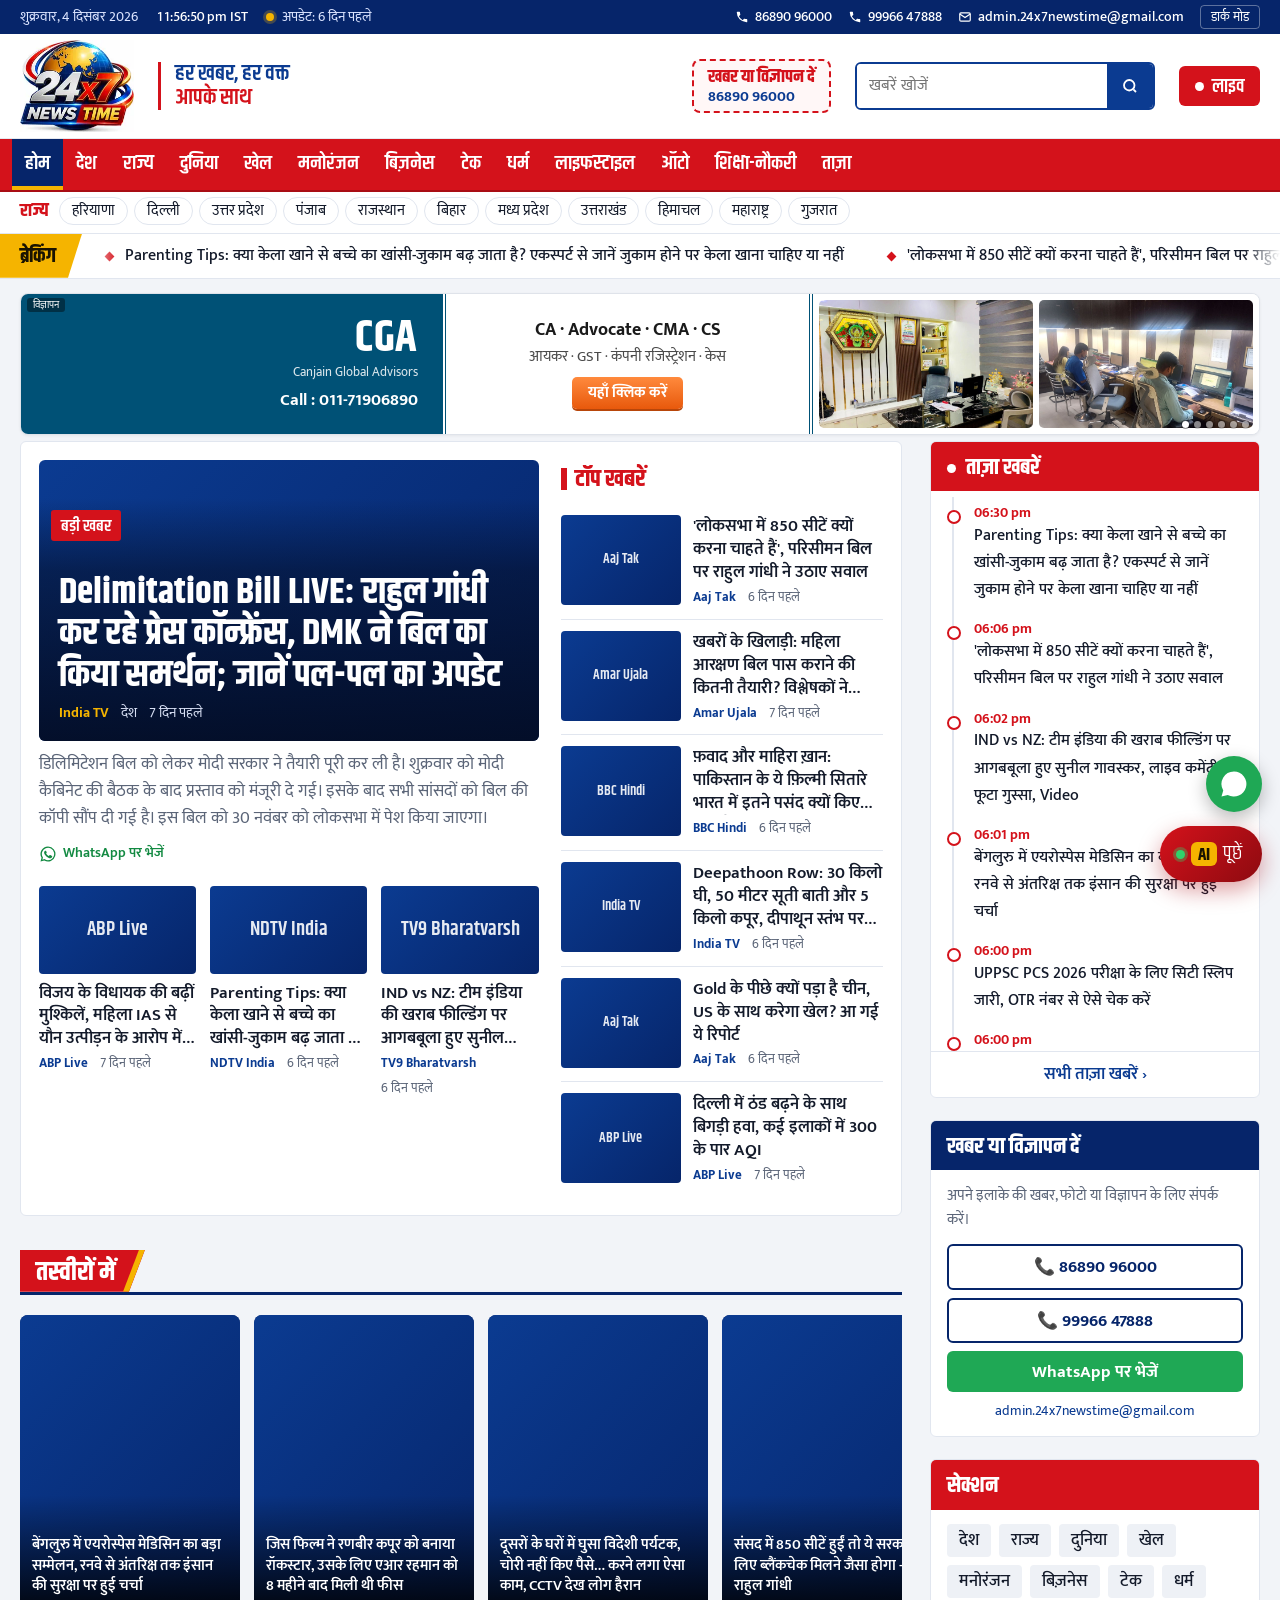
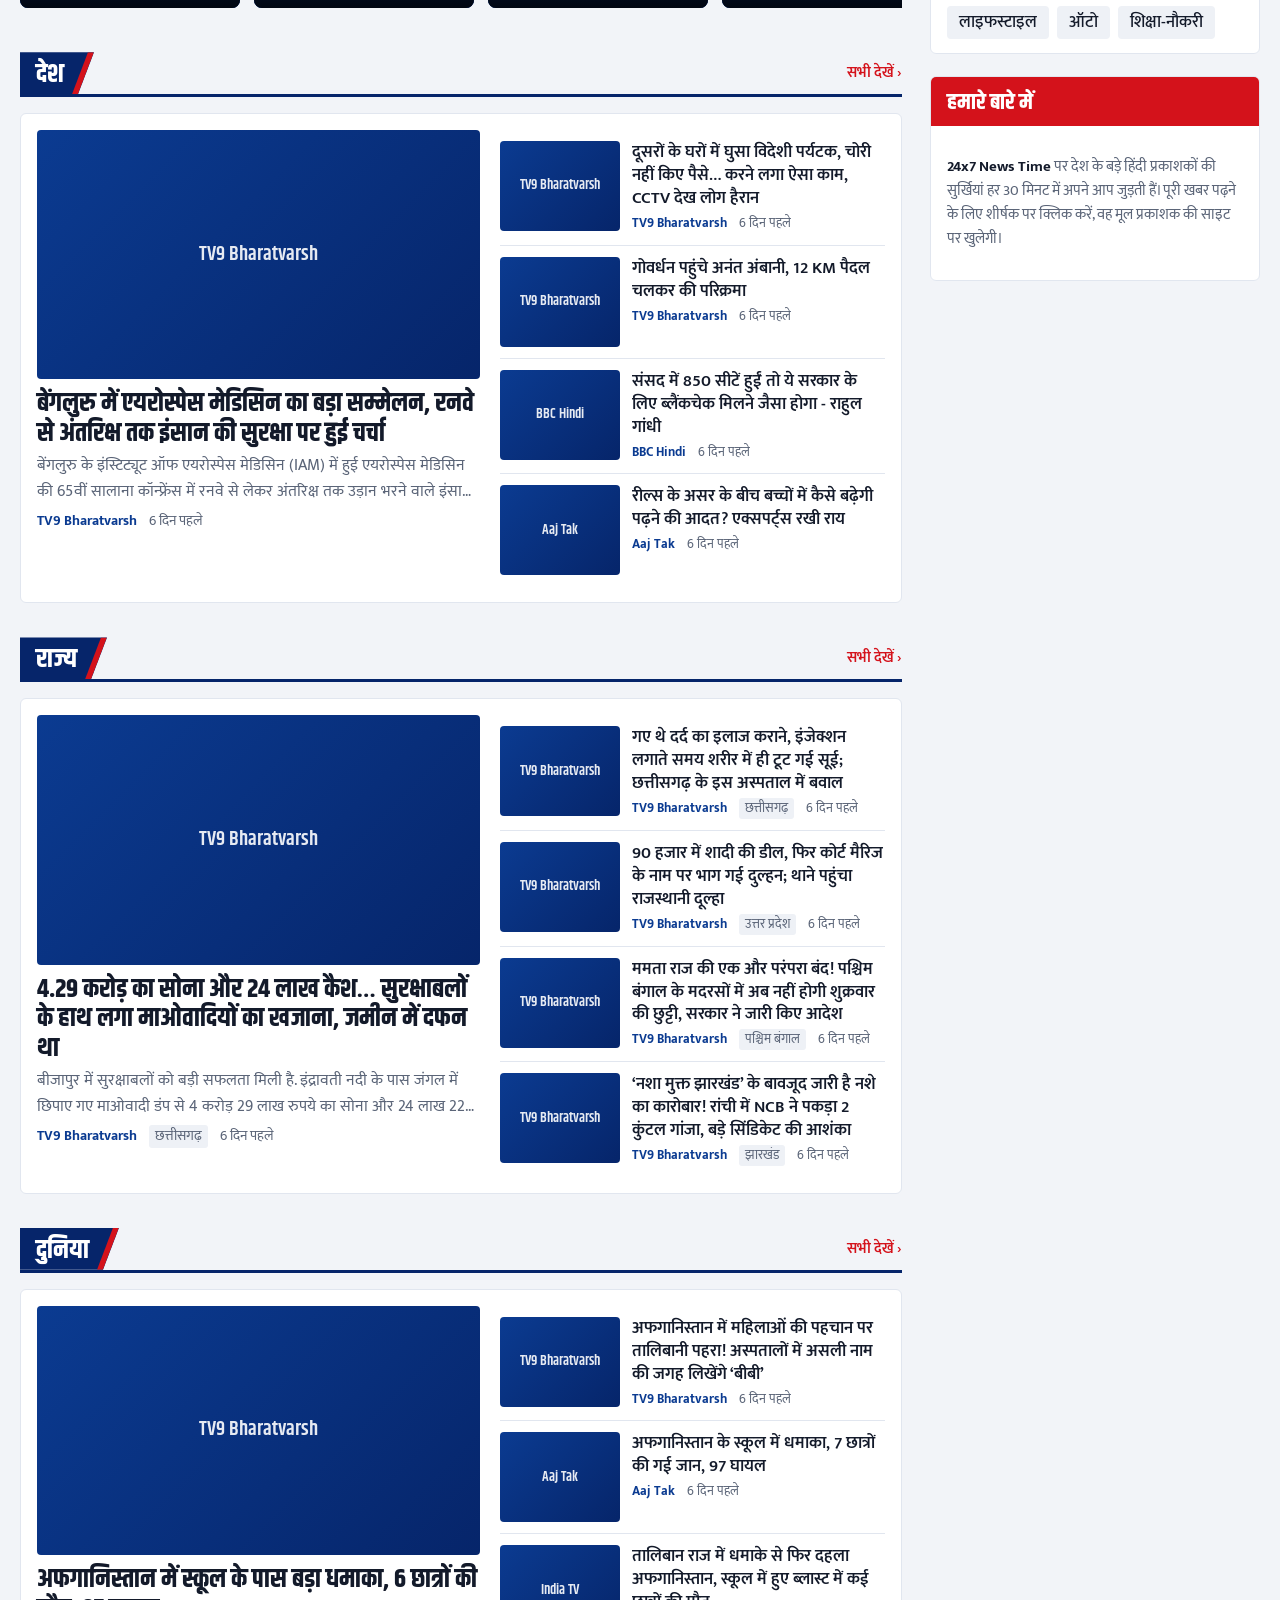
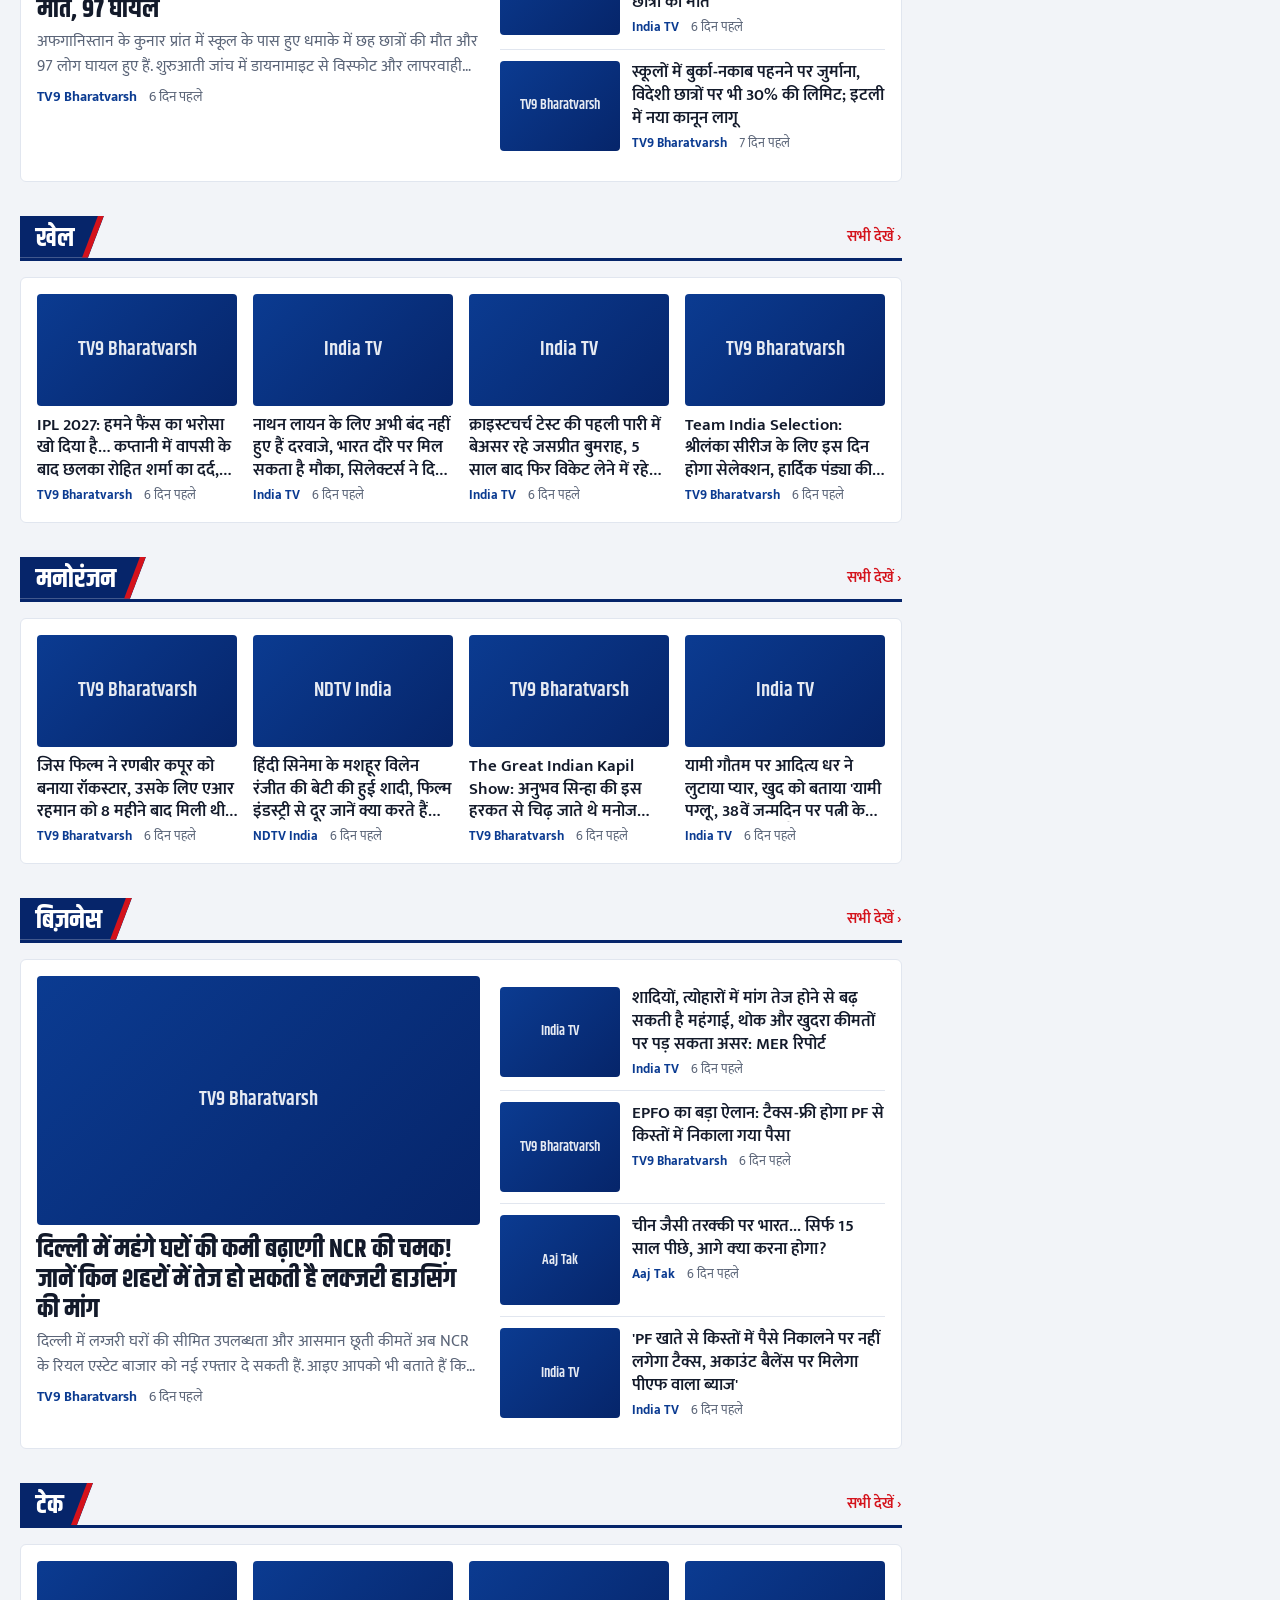
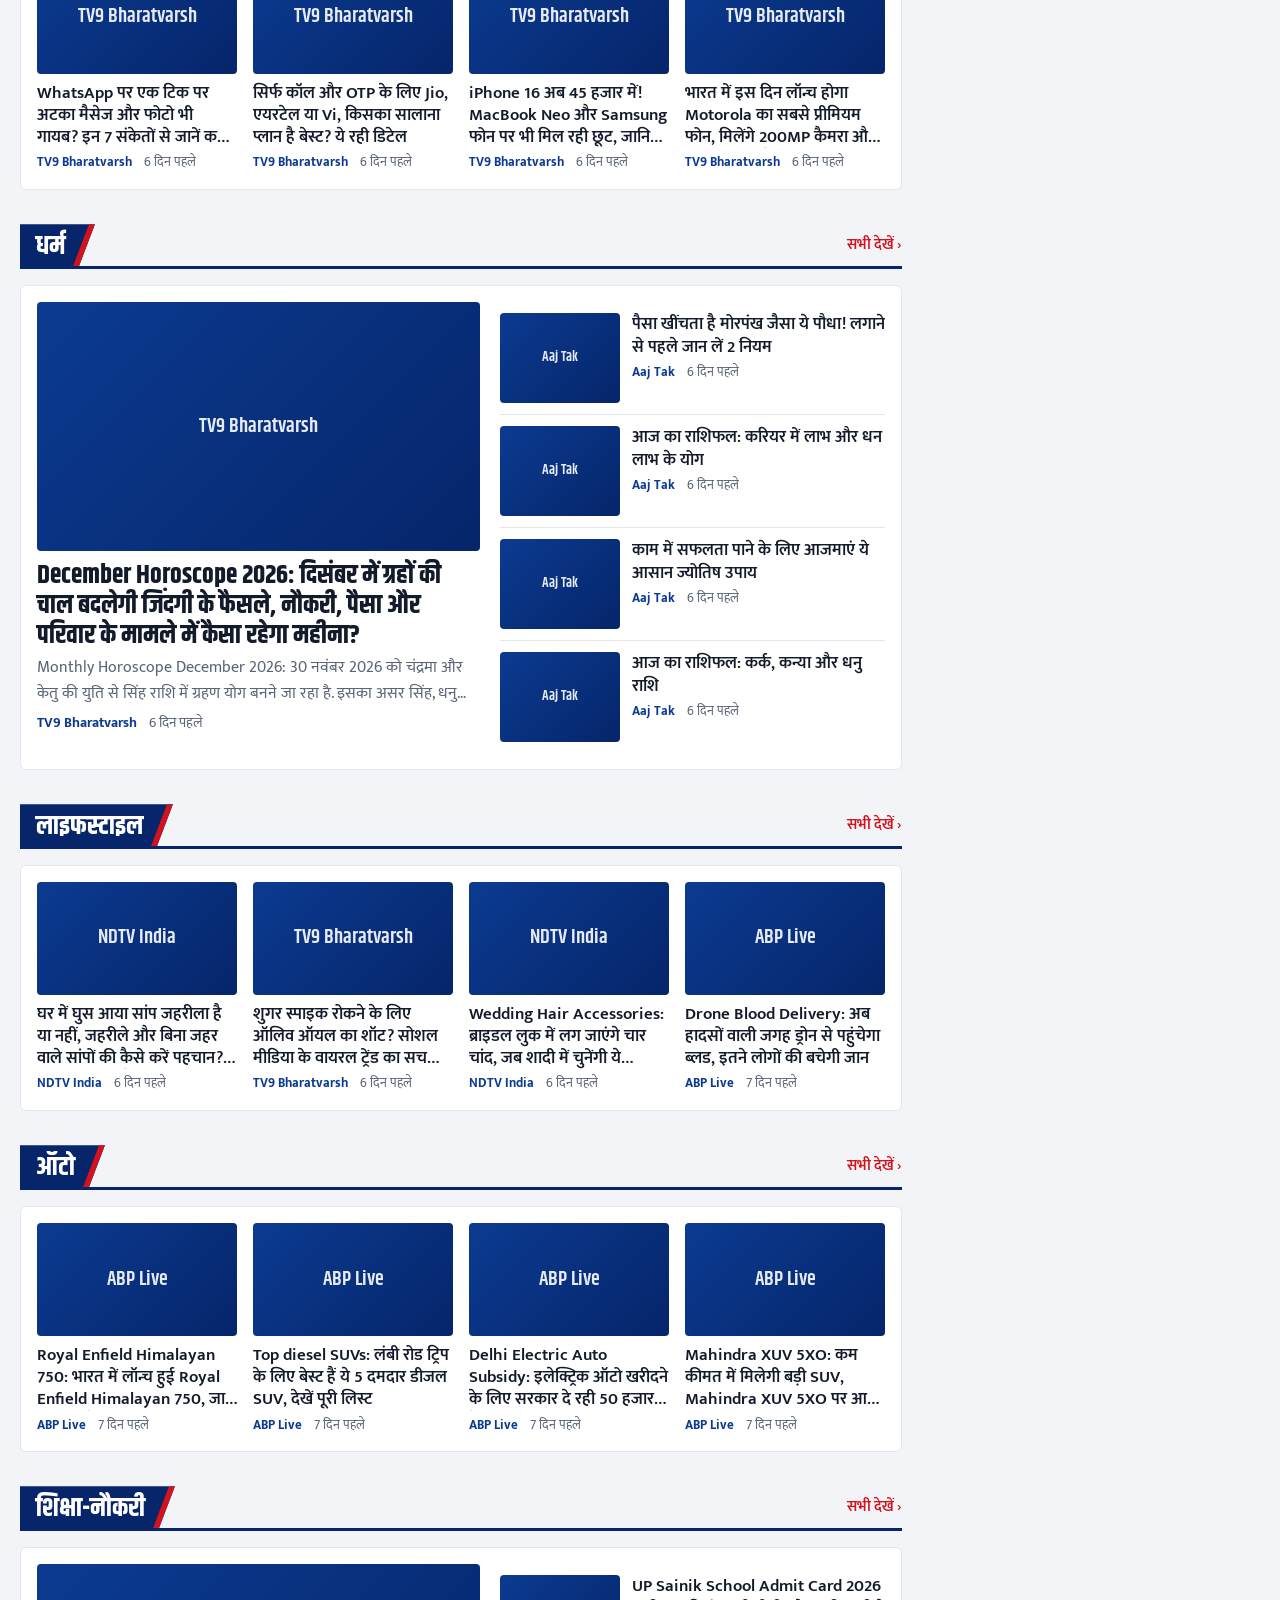
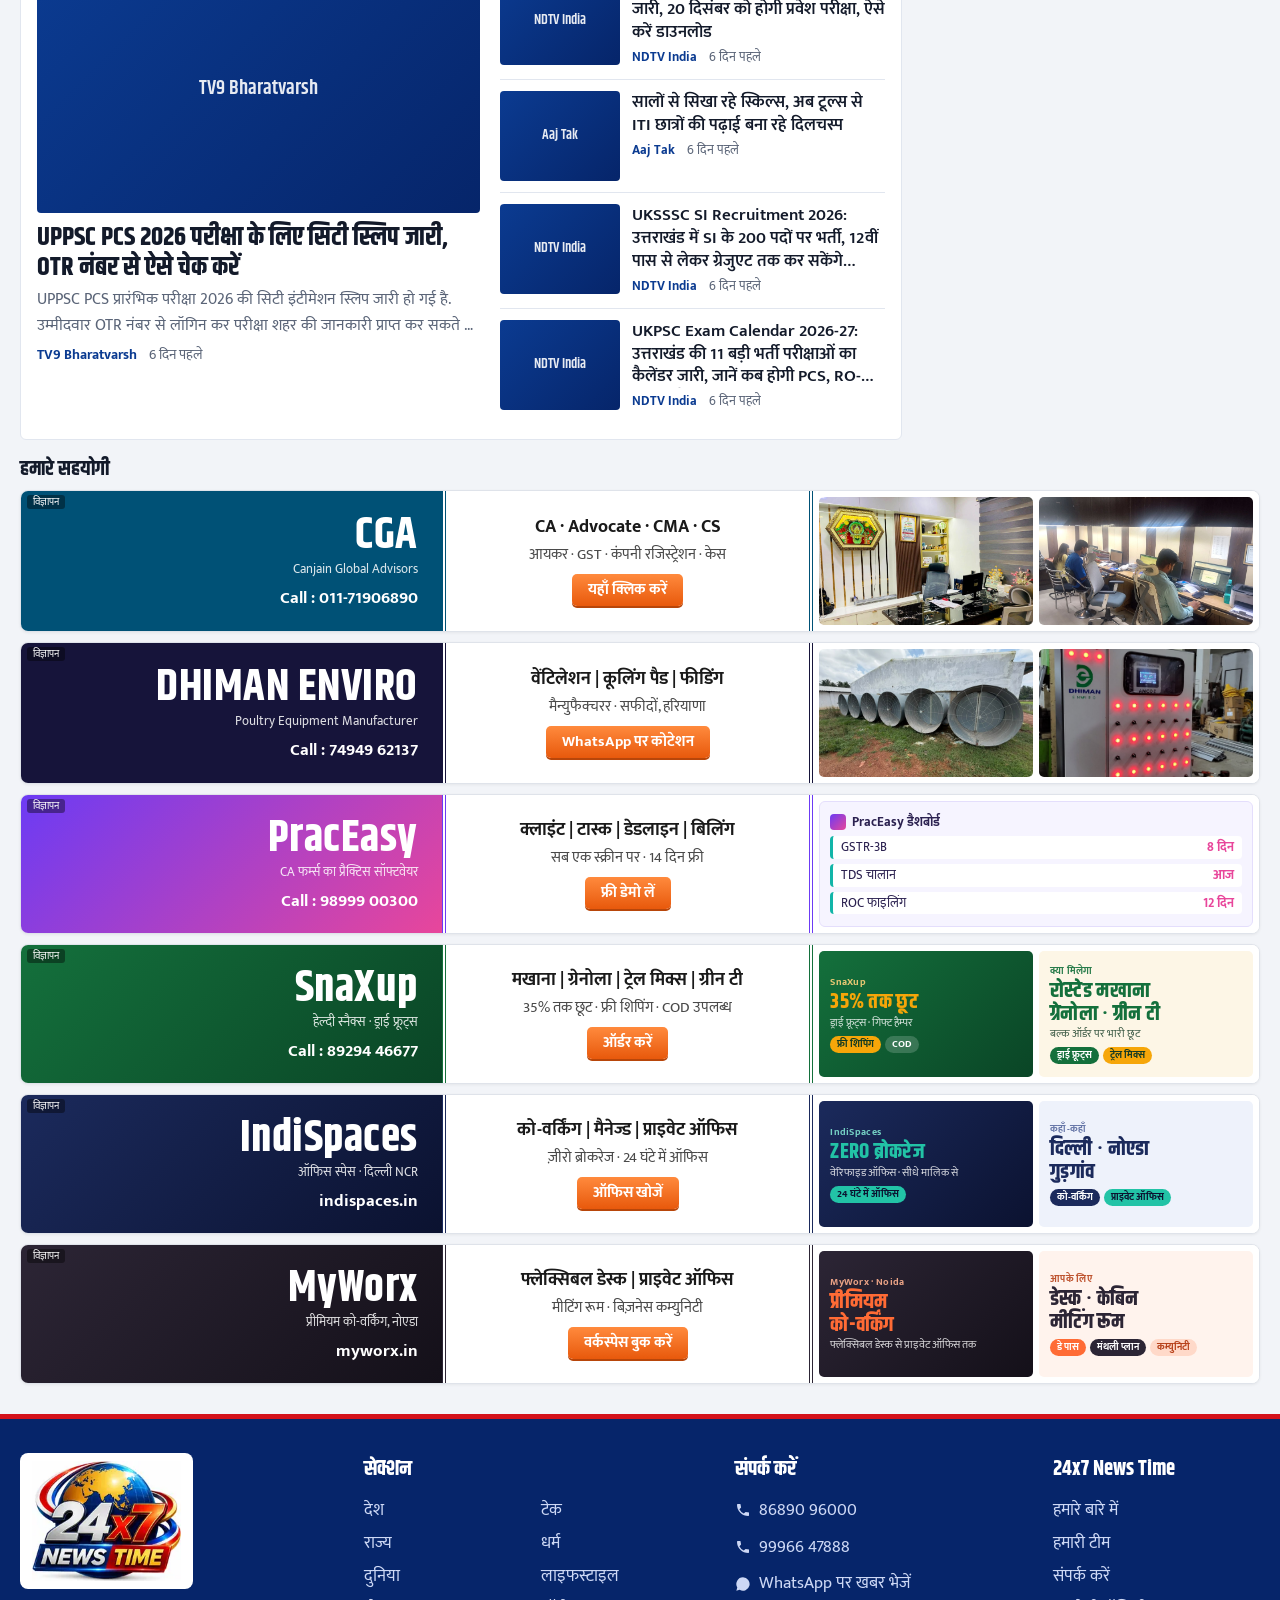
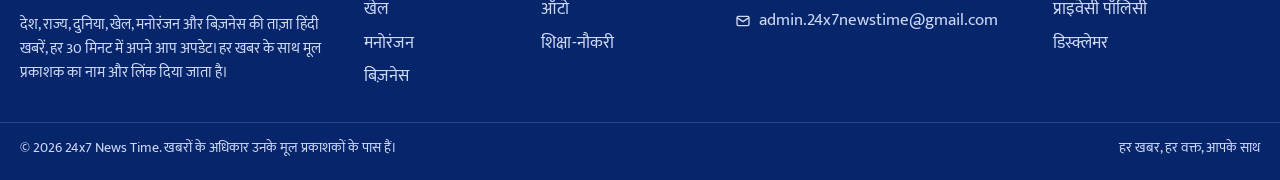
<file: index.html>
<!doctype html>
<html lang="hi">
<head>
<meta charset="utf-8">
<meta name="viewport" content="width=device-width, initial-scale=1">
<title>24x7 News Time — हर खबर, हर वक्त, आपके साथ | ताज़ा हिंदी खबरें</title>
<meta name="description" content="देश, राज्य, दुनिया, खेल, मनोरंजन, बिज़नेस और टेक की ताज़ा हिंदी खबरें और ब्रेकिंग न्यूज़, हर 30 मिनट में अपडेट।">
<link rel="canonical" href="https://24x7newstime.in/">
<meta name="theme-color" content="#06256a">
<meta name="robots" content="max-image-preview:large">
<meta property="og:type" content="website">
<meta property="og:site_name" content="24x7 News Time">
<meta property="og:locale" content="hi_IN">
<meta property="og:title" content="24x7 News Time — हर खबर, हर वक्त, आपके साथ | ताज़ा हिंदी खबरें">
<meta property="og:description" content="देश, राज्य, दुनिया, खेल, मनोरंजन, बिज़नेस और टेक की ताज़ा हिंदी खबरें और ब्रेकिंग न्यूज़, हर 30 मिनट में अपडेट।">
<meta property="og:url" content="https://24x7newstime.in/">
<meta property="og:image" content="https://24x7newstime.in/assets/icon.png">
<meta name="twitter:card" content="summary">
<link rel="icon" type="image/png" sizes="160x160" href="assets/icon.png">
<link rel="apple-touch-icon" href="assets/icon.png">
<link rel="manifest" href="manifest.webmanifest">
<link rel="preconnect" href="https://fonts.googleapis.com"><link rel="preconnect" href="https://fonts.gstatic.com" crossorigin>
<link href="https://fonts.googleapis.com/css2?family=Khand:wght@500;600;700&family=Mukta:wght@400;500;600;700&display=swap" rel="stylesheet">
<link rel="stylesheet" href="assets/site.css?v=5">
<script>try{var t=localStorage.getItem("theme");if(t)document.documentElement.dataset.theme=t}catch(e){}</script>
<script type="application/ld+json">{"@context": "https://schema.org", "@graph": [{"@type": "NewsMediaOrganization", "name": "24x7 News Time", "url": "https://24x7newstime.in/", "logo": {"@type": "ImageObject", "url": "https://24x7newstime.in/assets/icon.png"}, "email": "admin.24x7newstime@gmail.com", "telephone": ["+91-8689096000", "+91-9996647888"], "slogan": "हर खबर, हर वक्त, आपके साथ"}, {"@type": "WebSite", "name": "24x7 News Time", "url": "https://24x7newstime.in/", "inLanguage": "hi-IN"}]}</script>
</head>
<body>
<a class="skip" href="#app">खबरों पर जाएं</a>
<div class="util"><div class="wrap"><span id="today"></span><span class="clock" id="clock"></span><span class="upd" id="upd"></span><span class="util-r"><a class="uc" href="tel:+918689096000"><svg viewBox="0 0 24 24" width="14" height="14" fill="currentColor" aria-hidden="true"><path d="M6.6 10.8a15.1 15.1 0 0 0 6.6 6.6l2.2-2.2a1 1 0 0 1 1-.25 11.4 11.4 0 0 0 3.6.6 1 1 0 0 1 1 1V20a1 1 0 0 1-1 1A17 17 0 0 1 3 4a1 1 0 0 1 1-1h3.5a1 1 0 0 1 1 1c0 1.25.2 2.45.6 3.6a1 1 0 0 1-.25 1z"/></svg>86890 96000</a><a class="uc hide-sm" href="tel:+919996647888"><svg viewBox="0 0 24 24" width="14" height="14" fill="currentColor" aria-hidden="true"><path d="M6.6 10.8a15.1 15.1 0 0 0 6.6 6.6l2.2-2.2a1 1 0 0 1 1-.25 11.4 11.4 0 0 0 3.6.6 1 1 0 0 1 1 1V20a1 1 0 0 1-1 1A17 17 0 0 1 3 4a1 1 0 0 1 1-1h3.5a1 1 0 0 1 1 1c0 1.25.2 2.45.6 3.6a1 1 0 0 1-.25 1z"/></svg>99966 47888</a><a class="uc hide-md" href="mailto:admin.24x7newstime@gmail.com"><svg viewBox="0 0 24 24" width="14" height="14" fill="none" stroke="currentColor" stroke-width="2" aria-hidden="true"><rect x="3" y="5" width="18" height="14" rx="2"/><path d="m3 7 9 6 9-6"/></svg>admin.24x7newstime@gmail.com</a><button class="theme-btn" id="themeBtn" type="button">डार्क मोड</button></span></div></div>
<header class="mast"><div class="wrap">
<a class="brand" href="./#/" aria-label="24x7 News Time होम"><img src="assets/logo-mark.webp" alt="24x7 News Time" width="224" height="180"></a>
<p class="mast-tag">हर खबर, हर वक्त<span>आपके साथ</span></p>
<a class="adcta" href="contact.html"><strong>खबर या विज्ञापन दें</strong><span>86890 96000</span></a>
<form class="search" role="search"><label class="vh" for="q">खबरें खोजें</label><input id="q" name="q" type="search" placeholder="खबरें खोजें" autocomplete="off"><button type="submit" aria-label="खोजें"><svg width="18" height="18" viewBox="0 0 24 24" fill="none" stroke="currentColor" stroke-width="2.4" aria-hidden="true"><circle cx="11" cy="11" r="7"/><path d="m20 20-3.5-3.5"/></svg></button></form>
<button class="srch-toggle" type="button" aria-label="खोज खोलें"><svg width="18" height="18" viewBox="0 0 24 24" fill="none" stroke="currentColor" stroke-width="2.4" aria-hidden="true"><circle cx="11" cy="11" r="7"/><path d="m20 20-3.5-3.5"/></svg></button>
<a class="livebtn" href="./#/taza"><span class="dot" aria-hidden="true"></span>लाइव</a>
</div></header>
<nav class="nav" aria-label="सेक्शन"><ul><li><a data-k="home" href="./#/">होम</a></li><li><a data-k="desh" href="./#/c/desh">देश</a></li><li><a data-k="rajya" href="./#/c/rajya">राज्य</a></li><li><a data-k="videsh" href="./#/c/videsh">दुनिया</a></li><li><a data-k="khel" href="./#/c/khel">खेल</a></li><li><a data-k="manoranjan" href="./#/c/manoranjan">मनोरंजन</a></li><li><a data-k="business" href="./#/c/business">बिज़नेस</a></li><li><a data-k="tech" href="./#/c/tech">टेक</a></li><li><a data-k="dharm" href="./#/c/dharm">धर्म</a></li><li><a data-k="lifestyle" href="./#/c/lifestyle">लाइफस्टाइल</a></li><li><a data-k="auto" href="./#/c/auto">ऑटो</a></li><li><a data-k="naukri" href="./#/c/naukri">शिक्षा-नौकरी</a></li><li><a data-k="taza" href="./#/taza">ताज़ा</a></li></ul></nav>
<div class="states"><div class="wrap"><span class="st-l">राज्य</span><a href="./#/c/rajya/हरियाणा">हरियाणा</a><a href="./#/c/rajya/दिल्ली">दिल्ली</a><a href="./#/c/rajya/उत्तर प्रदेश">उत्तर प्रदेश</a><a href="./#/c/rajya/पंजाब">पंजाब</a><a href="./#/c/rajya/राजस्थान">राजस्थान</a><a href="./#/c/rajya/बिहार">बिहार</a><a href="./#/c/rajya/मध्य प्रदेश">मध्य प्रदेश</a><a href="./#/c/rajya/उत्तराखंड">उत्तराखंड</a><a href="./#/c/rajya/हिमाचल">हिमाचल</a><a href="./#/c/rajya/महाराष्ट्र">महाराष्ट्र</a><a href="./#/c/rajya/गुजरात">गुजरात</a></div></div>
<div class="ticker" aria-label="ब्रेकिंग न्यूज़"><div class="wrap"><span class="tk-label">ब्रेकिंग</span><div class="tk-view"><div class="tk-track" id="ticker"></div></div></div></div>
<main id="app" class="wrap" tabindex="-1"><div class="page"><div><div class="hero"><div class="skel" style="aspect-ratio:16/9"></div><div class="skel" style="min-height:320px"></div></div></div><div class="skel" style="height:560px"></div></div>
<noscript><section class="doc"><h1>ताज़ा हिंदी खबरें</h1><p>खबरें देखने के लिए ब्राउज़र में JavaScript चालू करें।</p></section></noscript></main>
<button class="fresh" id="fresh" type="button" hidden>नई खबरें आई हैं, देखें</button>
<footer class="foot"><div class="wrap cols">
<div><a class="flogo" href="./#/"><img src="assets/logo-mark.webp" alt="24x7 News Time — हर खबर, हर वक्त, आपके साथ" width="224" height="180" loading="lazy"></a>
<p>देश, राज्य, दुनिया, खेल, मनोरंजन और बिज़नेस की ताज़ा हिंदी खबरें, हर 30 मिनट में अपने आप अपडेट। हर खबर के साथ मूल प्रकाशक का नाम और लिंक दिया जाता है।</p></div>
<div><h4>सेक्शन</h4><ul><li><a href="./#/c/desh">देश</a></li><li><a href="./#/c/rajya">राज्य</a></li><li><a href="./#/c/videsh">दुनिया</a></li><li><a href="./#/c/khel">खेल</a></li><li><a href="./#/c/manoranjan">मनोरंजन</a></li><li><a href="./#/c/business">बिज़नेस</a></li><li><a href="./#/c/tech">टेक</a></li><li><a href="./#/c/dharm">धर्म</a></li><li><a href="./#/c/lifestyle">लाइफस्टाइल</a></li><li><a href="./#/c/auto">ऑटो</a></li><li><a href="./#/c/naukri">शिक्षा-नौकरी</a></li></ul></div>
<div><h4>संपर्क करें</h4><ul class="fcontact"><li><a href="tel:+918689096000"><svg viewBox="0 0 24 24" width="14" height="14" fill="currentColor" aria-hidden="true"><path d="M6.6 10.8a15.1 15.1 0 0 0 6.6 6.6l2.2-2.2a1 1 0 0 1 1-.25 11.4 11.4 0 0 0 3.6.6 1 1 0 0 1 1 1V20a1 1 0 0 1-1 1A17 17 0 0 1 3 4a1 1 0 0 1 1-1h3.5a1 1 0 0 1 1 1c0 1.25.2 2.45.6 3.6a1 1 0 0 1-.25 1z"/></svg>86890 96000</a></li><li><a href="tel:+919996647888"><svg viewBox="0 0 24 24" width="14" height="14" fill="currentColor" aria-hidden="true"><path d="M6.6 10.8a15.1 15.1 0 0 0 6.6 6.6l2.2-2.2a1 1 0 0 1 1-.25 11.4 11.4 0 0 0 3.6.6 1 1 0 0 1 1 1V20a1 1 0 0 1-1 1A17 17 0 0 1 3 4a1 1 0 0 1 1-1h3.5a1 1 0 0 1 1 1c0 1.25.2 2.45.6 3.6a1 1 0 0 1-.25 1z"/></svg>99966 47888</a></li><li><a href="https://wa.me/918689096000" target="_blank" rel="noopener"><svg viewBox="0 0 24 24" fill="currentColor" aria-hidden="true"><path d="M12 2a10 10 0 0 0-8.6 15.1L2 22l5-1.3A10 10 0 1 0 12 2zm4.5 12.1c-.2-.1-1.5-.7-1.7-.8s-.4-.1-.6.1-.7.8-.8 1-.3.2-.5.1a6.7 6.7 0 0 1-3.3-2.9c-.3-.4.3-.4.7-1.3.1-.2 0-.3 0-.4l-.8-1.8c-.2-.5-.4-.4-.6-.4h-.5a1 1 0 0 0-.7.3 3 3 0 0 0-.9 2.2 5.2 5.2 0 0 0 1.1 2.7 11.8 11.8 0 0 0 4.5 4c1.7.7 2.3.8 3.2.6a2.7 2.7 0 0 0 1.8-1.2 2.2 2.2 0 0 0 .2-1.2c-.1-.1-.3-.2-.5-.3z"/></svg>WhatsApp पर खबर भेजें</a></li><li><a href="mailto:admin.24x7newstime@gmail.com"><svg viewBox="0 0 24 24" width="14" height="14" fill="none" stroke="currentColor" stroke-width="2" aria-hidden="true"><rect x="3" y="5" width="18" height="14" rx="2"/><path d="m3 7 9 6 9-6"/></svg>admin.24x7newstime@gmail.com</a></li></ul></div>
<div><h4>24x7 News Time</h4><ul style="columns:1"><li><a href="about.html">हमारे बारे में</a></li><li><a href="team.html">हमारी टीम</a></li><li><a href="contact.html">संपर्क करें</a></li><li><a href="privacy.html">प्राइवेसी पॉलिसी</a></li><li><a href="disclaimer.html">डिस्क्लेमर</a></li></ul></div>
</div><div class="wrap legal"><span>© 2026 24x7 News Time. खबरों के अधिकार उनके मूल प्रकाशकों के पास हैं।</span><span>हर खबर, हर वक्त, आपके साथ</span></div></footer>
<a class="wa-fab" href="https://wa.me/918689096000?text=%E0%A4%A8%E0%A4%AE%E0%A4%B8%E0%A5%8D%E0%A4%A4%E0%A5%87%2024x7%20News%20Time" target="_blank" rel="noopener" aria-label="WhatsApp पर संपर्क करें"><svg viewBox="0 0 24 24" fill="currentColor" aria-hidden="true"><path d="M12 2a10 10 0 0 0-8.6 15.1L2 22l5-1.3A10 10 0 1 0 12 2zm4.5 12.1c-.2-.1-1.5-.7-1.7-.8s-.4-.1-.6.1-.7.8-.8 1-.3.2-.5.1a6.7 6.7 0 0 1-3.3-2.9c-.3-.4.3-.4.7-1.3.1-.2 0-.3 0-.4l-.8-1.8c-.2-.5-.4-.4-.6-.4h-.5a1 1 0 0 0-.7.3 3 3 0 0 0-.9 2.2 5.2 5.2 0 0 0 1.1 2.7 11.8 11.8 0 0 0 4.5 4c1.7.7 2.3.8 3.2.6a2.7 2.7 0 0 0 1.8-1.2 2.2 2.2 0 0 0 .2-1.2c-.1-.1-.3-.2-.5-.3z"/></svg></a>
<button class="totop" id="totop" type="button" aria-label="ऊपर जाएं" hidden>↑</button>
<script src="assets/site.js?v=7" defer></script>
<script src="/assets/ads.js?v=5" defer></script>
</body>
</html>
</file>
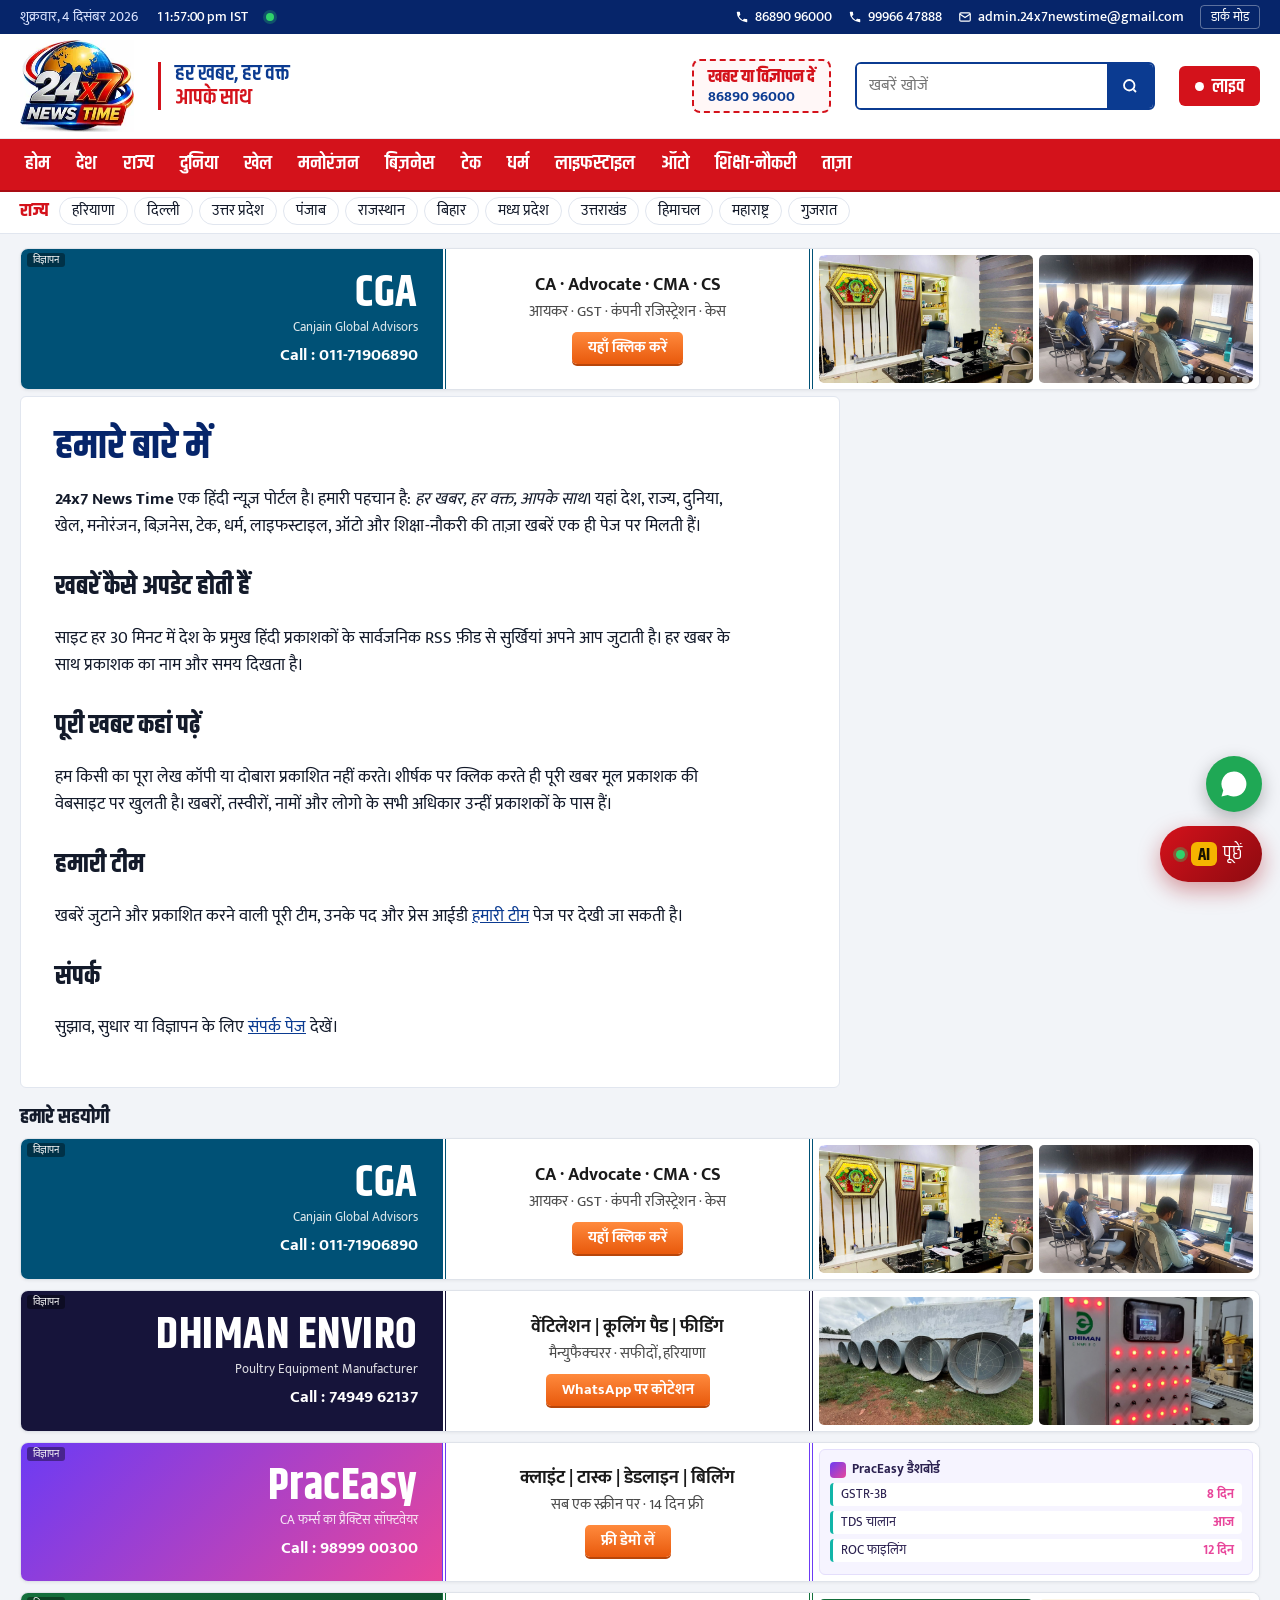
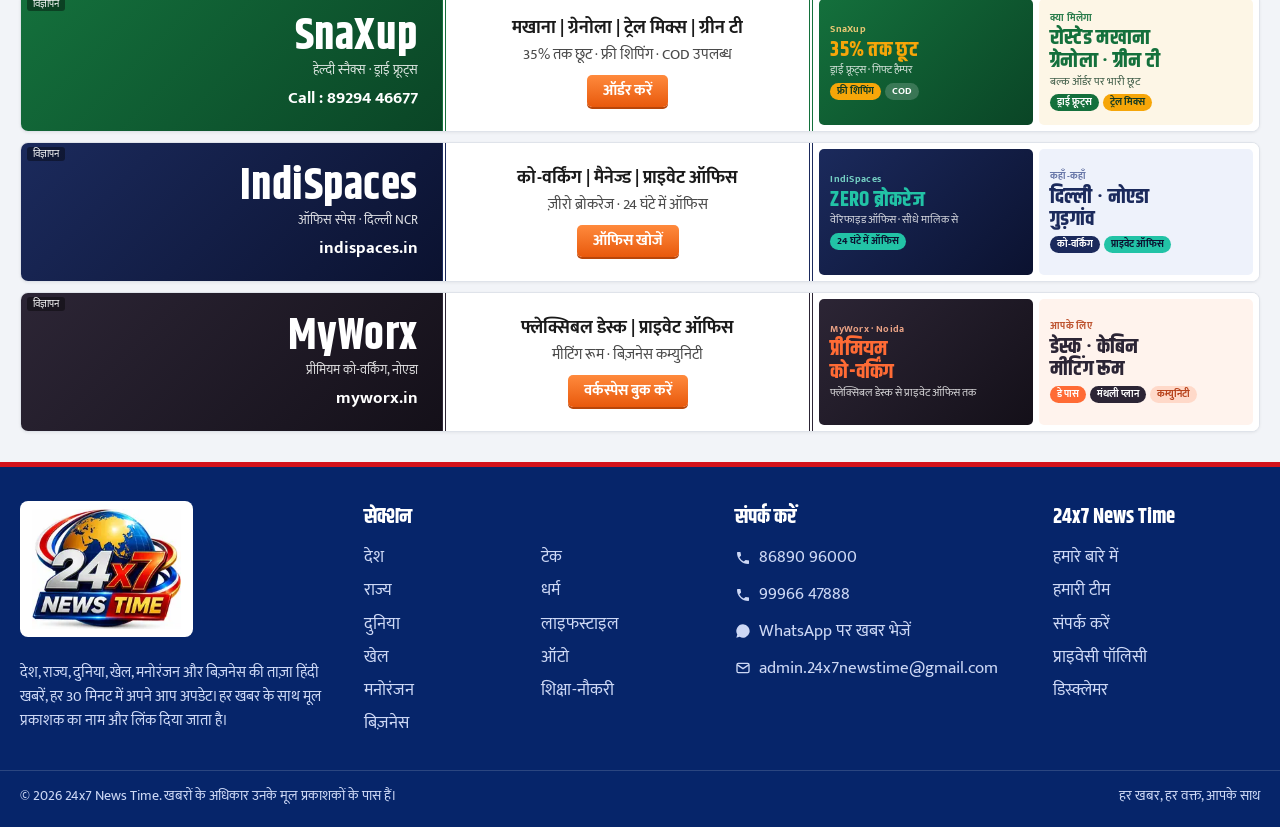
<file: about.html>
<!doctype html>
<html lang="hi">
<head>
<meta charset="utf-8">
<meta name="viewport" content="width=device-width, initial-scale=1">
<title>हमारे बारे में — 24x7 News Time</title>
<meta name="description" content="24x7 News Time क्या है, खबरें कहाँ से आती हैं और कैसे अपने आप अपडेट होती हैं — हमारी कार्यप्रणाली, स्रोत और संपर्क की पूरी जानकारी।">
<link rel="canonical" href="https://24x7newstime.in/about.html">
<meta name="theme-color" content="#06256a">
<meta name="robots" content="max-image-preview:large">
<meta property="og:type" content="website">
<meta property="og:site_name" content="24x7 News Time">
<meta property="og:locale" content="hi_IN">
<meta property="og:title" content="हमारे बारे में — 24x7 News Time">
<meta property="og:description" content="24x7 News Time क्या है, खबरें कहाँ से आती हैं और कैसे अपने आप अपडेट होती हैं — हमारी कार्यप्रणाली, स्रोत और संपर्क की पूरी जानकारी।">
<meta property="og:url" content="https://24x7newstime.in/about.html">
<meta property="og:image" content="https://24x7newstime.in/assets/icon.png">
<meta name="twitter:card" content="summary">
<link rel="icon" type="image/png" sizes="160x160" href="assets/icon.png">
<link rel="apple-touch-icon" href="assets/icon.png">
<link rel="manifest" href="manifest.webmanifest">
<link rel="preconnect" href="https://fonts.googleapis.com"><link rel="preconnect" href="https://fonts.gstatic.com" crossorigin>
<link href="https://fonts.googleapis.com/css2?family=Khand:wght@500;600;700&family=Mukta:wght@400;500;600;700&display=swap" rel="stylesheet">
<link rel="stylesheet" href="assets/site.css?v=5">
<script>try{var t=localStorage.getItem("theme");if(t)document.documentElement.dataset.theme=t}catch(e){}</script>
</head>
<body>
<a class="skip" href="#app">खबरों पर जाएं</a>
<div class="util"><div class="wrap"><span id="today"></span><span class="clock" id="clock"></span><span class="upd" id="upd"></span><span class="util-r"><a class="uc" href="tel:+918689096000"><svg viewBox="0 0 24 24" width="14" height="14" fill="currentColor" aria-hidden="true"><path d="M6.6 10.8a15.1 15.1 0 0 0 6.6 6.6l2.2-2.2a1 1 0 0 1 1-.25 11.4 11.4 0 0 0 3.6.6 1 1 0 0 1 1 1V20a1 1 0 0 1-1 1A17 17 0 0 1 3 4a1 1 0 0 1 1-1h3.5a1 1 0 0 1 1 1c0 1.25.2 2.45.6 3.6a1 1 0 0 1-.25 1z"/></svg>86890 96000</a><a class="uc hide-sm" href="tel:+919996647888"><svg viewBox="0 0 24 24" width="14" height="14" fill="currentColor" aria-hidden="true"><path d="M6.6 10.8a15.1 15.1 0 0 0 6.6 6.6l2.2-2.2a1 1 0 0 1 1-.25 11.4 11.4 0 0 0 3.6.6 1 1 0 0 1 1 1V20a1 1 0 0 1-1 1A17 17 0 0 1 3 4a1 1 0 0 1 1-1h3.5a1 1 0 0 1 1 1c0 1.25.2 2.45.6 3.6a1 1 0 0 1-.25 1z"/></svg>99966 47888</a><a class="uc hide-md" href="mailto:admin.24x7newstime@gmail.com"><svg viewBox="0 0 24 24" width="14" height="14" fill="none" stroke="currentColor" stroke-width="2" aria-hidden="true"><rect x="3" y="5" width="18" height="14" rx="2"/><path d="m3 7 9 6 9-6"/></svg>admin.24x7newstime@gmail.com</a><button class="theme-btn" id="themeBtn" type="button">डार्क मोड</button></span></div></div>
<header class="mast"><div class="wrap">
<a class="brand" href="./#/" aria-label="24x7 News Time होम"><img src="assets/logo-mark.webp" alt="24x7 News Time" width="224" height="180"></a>
<p class="mast-tag">हर खबर, हर वक्त<span>आपके साथ</span></p>
<a class="adcta" href="contact.html"><strong>खबर या विज्ञापन दें</strong><span>86890 96000</span></a>
<form class="search" role="search"><label class="vh" for="q">खबरें खोजें</label><input id="q" name="q" type="search" placeholder="खबरें खोजें" autocomplete="off"><button type="submit" aria-label="खोजें"><svg width="18" height="18" viewBox="0 0 24 24" fill="none" stroke="currentColor" stroke-width="2.4" aria-hidden="true"><circle cx="11" cy="11" r="7"/><path d="m20 20-3.5-3.5"/></svg></button></form>
<button class="srch-toggle" type="button" aria-label="खोज खोलें"><svg width="18" height="18" viewBox="0 0 24 24" fill="none" stroke="currentColor" stroke-width="2.4" aria-hidden="true"><circle cx="11" cy="11" r="7"/><path d="m20 20-3.5-3.5"/></svg></button>
<a class="livebtn" href="./#/taza"><span class="dot" aria-hidden="true"></span>लाइव</a>
</div></header>
<nav class="nav" aria-label="सेक्शन"><ul><li><a data-k="home" href="./#/">होम</a></li><li><a data-k="desh" href="./#/c/desh">देश</a></li><li><a data-k="rajya" href="./#/c/rajya">राज्य</a></li><li><a data-k="videsh" href="./#/c/videsh">दुनिया</a></li><li><a data-k="khel" href="./#/c/khel">खेल</a></li><li><a data-k="manoranjan" href="./#/c/manoranjan">मनोरंजन</a></li><li><a data-k="business" href="./#/c/business">बिज़नेस</a></li><li><a data-k="tech" href="./#/c/tech">टेक</a></li><li><a data-k="dharm" href="./#/c/dharm">धर्म</a></li><li><a data-k="lifestyle" href="./#/c/lifestyle">लाइफस्टाइल</a></li><li><a data-k="auto" href="./#/c/auto">ऑटो</a></li><li><a data-k="naukri" href="./#/c/naukri">शिक्षा-नौकरी</a></li><li><a data-k="taza" href="./#/taza">ताज़ा</a></li></ul></nav>
<div class="states"><div class="wrap"><span class="st-l">राज्य</span><a href="./#/c/rajya/हरियाणा">हरियाणा</a><a href="./#/c/rajya/दिल्ली">दिल्ली</a><a href="./#/c/rajya/उत्तर प्रदेश">उत्तर प्रदेश</a><a href="./#/c/rajya/पंजाब">पंजाब</a><a href="./#/c/rajya/राजस्थान">राजस्थान</a><a href="./#/c/rajya/बिहार">बिहार</a><a href="./#/c/rajya/मध्य प्रदेश">मध्य प्रदेश</a><a href="./#/c/rajya/उत्तराखंड">उत्तराखंड</a><a href="./#/c/rajya/हिमाचल">हिमाचल</a><a href="./#/c/rajya/महाराष्ट्र">महाराष्ट्र</a><a href="./#/c/rajya/गुजरात">गुजरात</a></div></div>
<main class="wrap" id="app-static" tabindex="-1"><article class="doc"><h1>हमारे बारे में</h1>
<p><strong>24x7 News Time</strong> एक हिंदी न्यूज़ पोर्टल है। हमारी पहचान है: <em>हर खबर, हर वक्त, आपके साथ</em>। यहां देश, राज्य, दुनिया, खेल, मनोरंजन, बिज़नेस, टेक, धर्म, लाइफस्टाइल, ऑटो और शिक्षा-नौकरी की ताज़ा खबरें एक ही पेज पर मिलती हैं।</p>
<h2>खबरें कैसे अपडेट होती हैं</h2>
<p>साइट हर 30 मिनट में देश के प्रमुख हिंदी प्रकाशकों के सार्वजनिक RSS फ़ीड से सुर्खियां अपने आप जुटाती है। हर खबर के साथ प्रकाशक का नाम और समय दिखता है।</p>
<h2>पूरी खबर कहां पढ़ें</h2>
<p>हम किसी का पूरा लेख कॉपी या दोबारा प्रकाशित नहीं करते। शीर्षक पर क्लिक करते ही पूरी खबर मूल प्रकाशक की वेबसाइट पर खुलती है। खबरों, तस्वीरों, नामों और लोगो के सभी अधिकार उन्हीं प्रकाशकों के पास हैं।</p>
<h2>हमारी टीम</h2>
<p>खबरें जुटाने और प्रकाशित करने वाली पूरी टीम, उनके पद और प्रेस आईडी <a href="team.html">हमारी टीम</a> पेज पर देखी जा सकती है।</p>
<h2>संपर्क</h2>
<p>सुझाव, सुधार या विज्ञापन के लिए <a href="contact.html">संपर्क पेज</a> देखें।</p></article></main>
<footer class="foot"><div class="wrap cols">
<div><a class="flogo" href="./#/"><img src="assets/logo-mark.webp" alt="24x7 News Time — हर खबर, हर वक्त, आपके साथ" width="224" height="180" loading="lazy"></a>
<p>देश, राज्य, दुनिया, खेल, मनोरंजन और बिज़नेस की ताज़ा हिंदी खबरें, हर 30 मिनट में अपने आप अपडेट। हर खबर के साथ मूल प्रकाशक का नाम और लिंक दिया जाता है।</p></div>
<div><h4>सेक्शन</h4><ul><li><a href="./#/c/desh">देश</a></li><li><a href="./#/c/rajya">राज्य</a></li><li><a href="./#/c/videsh">दुनिया</a></li><li><a href="./#/c/khel">खेल</a></li><li><a href="./#/c/manoranjan">मनोरंजन</a></li><li><a href="./#/c/business">बिज़नेस</a></li><li><a href="./#/c/tech">टेक</a></li><li><a href="./#/c/dharm">धर्म</a></li><li><a href="./#/c/lifestyle">लाइफस्टाइल</a></li><li><a href="./#/c/auto">ऑटो</a></li><li><a href="./#/c/naukri">शिक्षा-नौकरी</a></li></ul></div>
<div><h4>संपर्क करें</h4><ul class="fcontact"><li><a href="tel:+918689096000"><svg viewBox="0 0 24 24" width="14" height="14" fill="currentColor" aria-hidden="true"><path d="M6.6 10.8a15.1 15.1 0 0 0 6.6 6.6l2.2-2.2a1 1 0 0 1 1-.25 11.4 11.4 0 0 0 3.6.6 1 1 0 0 1 1 1V20a1 1 0 0 1-1 1A17 17 0 0 1 3 4a1 1 0 0 1 1-1h3.5a1 1 0 0 1 1 1c0 1.25.2 2.45.6 3.6a1 1 0 0 1-.25 1z"/></svg>86890 96000</a></li><li><a href="tel:+919996647888"><svg viewBox="0 0 24 24" width="14" height="14" fill="currentColor" aria-hidden="true"><path d="M6.6 10.8a15.1 15.1 0 0 0 6.6 6.6l2.2-2.2a1 1 0 0 1 1-.25 11.4 11.4 0 0 0 3.6.6 1 1 0 0 1 1 1V20a1 1 0 0 1-1 1A17 17 0 0 1 3 4a1 1 0 0 1 1-1h3.5a1 1 0 0 1 1 1c0 1.25.2 2.45.6 3.6a1 1 0 0 1-.25 1z"/></svg>99966 47888</a></li><li><a href="https://wa.me/918689096000" target="_blank" rel="noopener"><svg viewBox="0 0 24 24" fill="currentColor" aria-hidden="true"><path d="M12 2a10 10 0 0 0-8.6 15.1L2 22l5-1.3A10 10 0 1 0 12 2zm4.5 12.1c-.2-.1-1.5-.7-1.7-.8s-.4-.1-.6.1-.7.8-.8 1-.3.2-.5.1a6.7 6.7 0 0 1-3.3-2.9c-.3-.4.3-.4.7-1.3.1-.2 0-.3 0-.4l-.8-1.8c-.2-.5-.4-.4-.6-.4h-.5a1 1 0 0 0-.7.3 3 3 0 0 0-.9 2.2 5.2 5.2 0 0 0 1.1 2.7 11.8 11.8 0 0 0 4.5 4c1.7.7 2.3.8 3.2.6a2.7 2.7 0 0 0 1.8-1.2 2.2 2.2 0 0 0 .2-1.2c-.1-.1-.3-.2-.5-.3z"/></svg>WhatsApp पर खबर भेजें</a></li><li><a href="mailto:admin.24x7newstime@gmail.com"><svg viewBox="0 0 24 24" width="14" height="14" fill="none" stroke="currentColor" stroke-width="2" aria-hidden="true"><rect x="3" y="5" width="18" height="14" rx="2"/><path d="m3 7 9 6 9-6"/></svg>admin.24x7newstime@gmail.com</a></li></ul></div>
<div><h4>24x7 News Time</h4><ul style="columns:1"><li><a href="about.html">हमारे बारे में</a></li><li><a href="team.html">हमारी टीम</a></li><li><a href="contact.html">संपर्क करें</a></li><li><a href="privacy.html">प्राइवेसी पॉलिसी</a></li><li><a href="disclaimer.html">डिस्क्लेमर</a></li></ul></div>
</div><div class="wrap legal"><span>© 2026 24x7 News Time. खबरों के अधिकार उनके मूल प्रकाशकों के पास हैं।</span><span>हर खबर, हर वक्त, आपके साथ</span></div></footer>
<a class="wa-fab" href="https://wa.me/918689096000?text=%E0%A4%A8%E0%A4%AE%E0%A4%B8%E0%A5%8D%E0%A4%A4%E0%A5%87%2024x7%20News%20Time" target="_blank" rel="noopener" aria-label="WhatsApp पर संपर्क करें"><svg viewBox="0 0 24 24" fill="currentColor" aria-hidden="true"><path d="M12 2a10 10 0 0 0-8.6 15.1L2 22l5-1.3A10 10 0 1 0 12 2zm4.5 12.1c-.2-.1-1.5-.7-1.7-.8s-.4-.1-.6.1-.7.8-.8 1-.3.2-.5.1a6.7 6.7 0 0 1-3.3-2.9c-.3-.4.3-.4.7-1.3.1-.2 0-.3 0-.4l-.8-1.8c-.2-.5-.4-.4-.6-.4h-.5a1 1 0 0 0-.7.3 3 3 0 0 0-.9 2.2 5.2 5.2 0 0 0 1.1 2.7 11.8 11.8 0 0 0 4.5 4c1.7.7 2.3.8 3.2.6a2.7 2.7 0 0 0 1.8-1.2 2.2 2.2 0 0 0 .2-1.2c-.1-.1-.3-.2-.5-.3z"/></svg></a>
<button class="totop" id="totop" type="button" aria-label="ऊपर जाएं" hidden>↑</button>
<script src="assets/site.js?v=7" defer></script>
<script src="/assets/ads.js?v=5" defer></script>
</body>
</html>
</file>
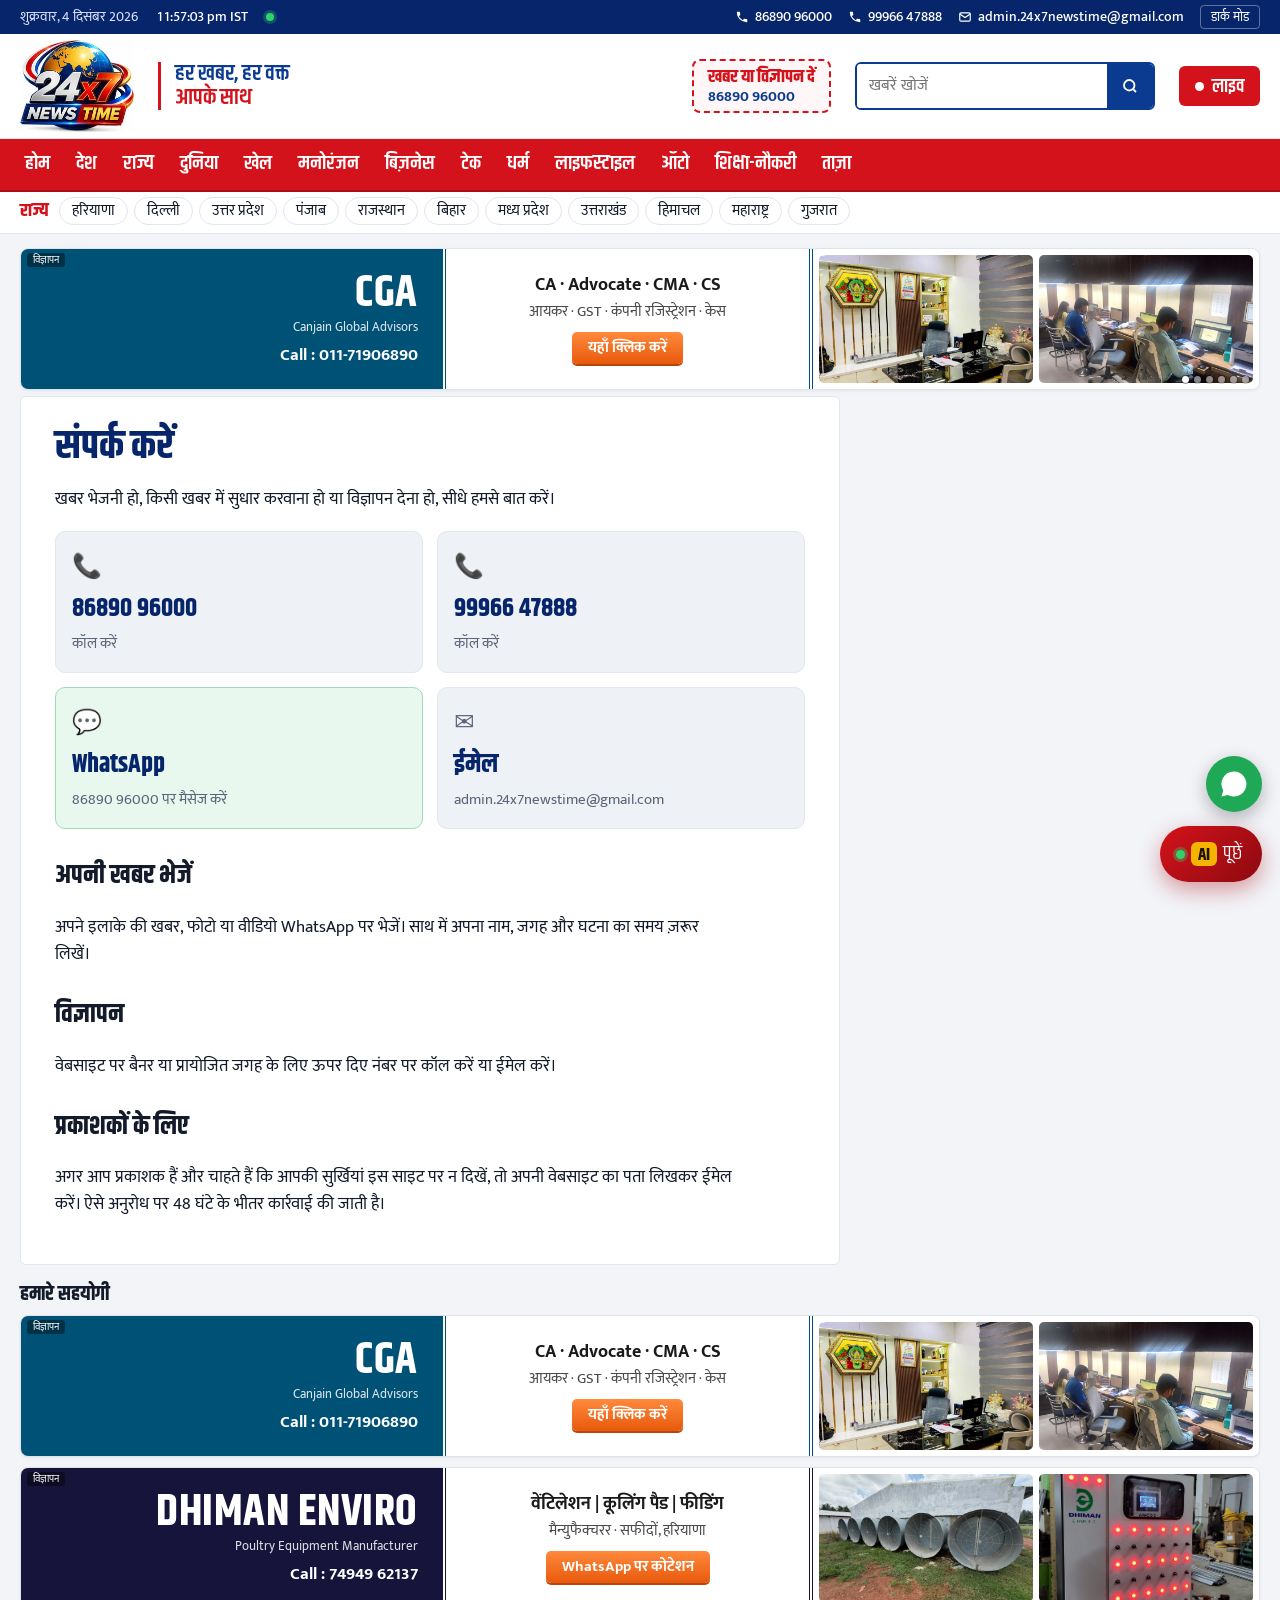
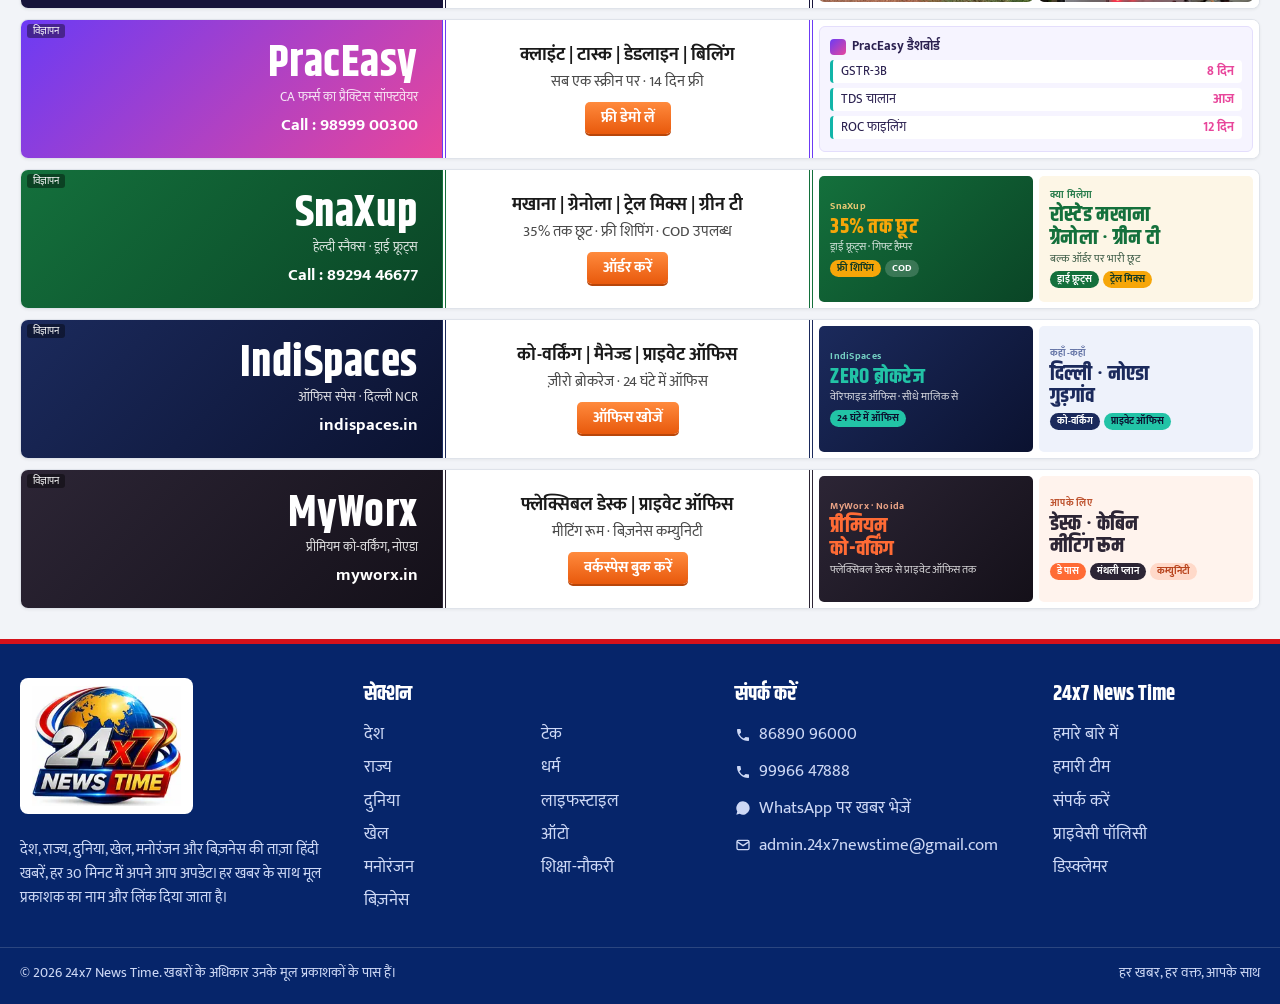
<file: contact.html>
<!doctype html>
<html lang="hi">
<head>
<meta charset="utf-8">
<meta name="viewport" content="width=device-width, initial-scale=1">
<title>संपर्क करें — 24x7 News Time</title>
<meta name="description" content="24x7 News Time से संपर्क करें: फ़ोन 8689096000, 9996647888, ईमेल admin.24x7newstime@gmail.com। खबर, सुधार या विज्ञापन के लिए।">
<link rel="canonical" href="https://24x7newstime.in/contact.html">
<meta name="theme-color" content="#06256a">
<meta name="robots" content="max-image-preview:large">
<meta property="og:type" content="website">
<meta property="og:site_name" content="24x7 News Time">
<meta property="og:locale" content="hi_IN">
<meta property="og:title" content="संपर्क करें — 24x7 News Time">
<meta property="og:description" content="24x7 News Time से संपर्क करें: फ़ोन 8689096000, 9996647888, ईमेल admin.24x7newstime@gmail.com। खबर, सुधार या विज्ञापन के लिए।">
<meta property="og:url" content="https://24x7newstime.in/contact.html">
<meta property="og:image" content="https://24x7newstime.in/assets/icon.png">
<meta name="twitter:card" content="summary">
<link rel="icon" type="image/png" sizes="160x160" href="assets/icon.png">
<link rel="apple-touch-icon" href="assets/icon.png">
<link rel="manifest" href="manifest.webmanifest">
<link rel="preconnect" href="https://fonts.googleapis.com"><link rel="preconnect" href="https://fonts.gstatic.com" crossorigin>
<link href="https://fonts.googleapis.com/css2?family=Khand:wght@500;600;700&family=Mukta:wght@400;500;600;700&display=swap" rel="stylesheet">
<link rel="stylesheet" href="assets/site.css?v=5">
<script>try{var t=localStorage.getItem("theme");if(t)document.documentElement.dataset.theme=t}catch(e){}</script>
</head>
<body>
<a class="skip" href="#app">खबरों पर जाएं</a>
<div class="util"><div class="wrap"><span id="today"></span><span class="clock" id="clock"></span><span class="upd" id="upd"></span><span class="util-r"><a class="uc" href="tel:+918689096000"><svg viewBox="0 0 24 24" width="14" height="14" fill="currentColor" aria-hidden="true"><path d="M6.6 10.8a15.1 15.1 0 0 0 6.6 6.6l2.2-2.2a1 1 0 0 1 1-.25 11.4 11.4 0 0 0 3.6.6 1 1 0 0 1 1 1V20a1 1 0 0 1-1 1A17 17 0 0 1 3 4a1 1 0 0 1 1-1h3.5a1 1 0 0 1 1 1c0 1.25.2 2.45.6 3.6a1 1 0 0 1-.25 1z"/></svg>86890 96000</a><a class="uc hide-sm" href="tel:+919996647888"><svg viewBox="0 0 24 24" width="14" height="14" fill="currentColor" aria-hidden="true"><path d="M6.6 10.8a15.1 15.1 0 0 0 6.6 6.6l2.2-2.2a1 1 0 0 1 1-.25 11.4 11.4 0 0 0 3.6.6 1 1 0 0 1 1 1V20a1 1 0 0 1-1 1A17 17 0 0 1 3 4a1 1 0 0 1 1-1h3.5a1 1 0 0 1 1 1c0 1.25.2 2.45.6 3.6a1 1 0 0 1-.25 1z"/></svg>99966 47888</a><a class="uc hide-md" href="mailto:admin.24x7newstime@gmail.com"><svg viewBox="0 0 24 24" width="14" height="14" fill="none" stroke="currentColor" stroke-width="2" aria-hidden="true"><rect x="3" y="5" width="18" height="14" rx="2"/><path d="m3 7 9 6 9-6"/></svg>admin.24x7newstime@gmail.com</a><button class="theme-btn" id="themeBtn" type="button">डार्क मोड</button></span></div></div>
<header class="mast"><div class="wrap">
<a class="brand" href="./#/" aria-label="24x7 News Time होम"><img src="assets/logo-mark.webp" alt="24x7 News Time" width="224" height="180"></a>
<p class="mast-tag">हर खबर, हर वक्त<span>आपके साथ</span></p>
<a class="adcta" href="contact.html"><strong>खबर या विज्ञापन दें</strong><span>86890 96000</span></a>
<form class="search" role="search"><label class="vh" for="q">खबरें खोजें</label><input id="q" name="q" type="search" placeholder="खबरें खोजें" autocomplete="off"><button type="submit" aria-label="खोजें"><svg width="18" height="18" viewBox="0 0 24 24" fill="none" stroke="currentColor" stroke-width="2.4" aria-hidden="true"><circle cx="11" cy="11" r="7"/><path d="m20 20-3.5-3.5"/></svg></button></form>
<button class="srch-toggle" type="button" aria-label="खोज खोलें"><svg width="18" height="18" viewBox="0 0 24 24" fill="none" stroke="currentColor" stroke-width="2.4" aria-hidden="true"><circle cx="11" cy="11" r="7"/><path d="m20 20-3.5-3.5"/></svg></button>
<a class="livebtn" href="./#/taza"><span class="dot" aria-hidden="true"></span>लाइव</a>
</div></header>
<nav class="nav" aria-label="सेक्शन"><ul><li><a data-k="home" href="./#/">होम</a></li><li><a data-k="desh" href="./#/c/desh">देश</a></li><li><a data-k="rajya" href="./#/c/rajya">राज्य</a></li><li><a data-k="videsh" href="./#/c/videsh">दुनिया</a></li><li><a data-k="khel" href="./#/c/khel">खेल</a></li><li><a data-k="manoranjan" href="./#/c/manoranjan">मनोरंजन</a></li><li><a data-k="business" href="./#/c/business">बिज़नेस</a></li><li><a data-k="tech" href="./#/c/tech">टेक</a></li><li><a data-k="dharm" href="./#/c/dharm">धर्म</a></li><li><a data-k="lifestyle" href="./#/c/lifestyle">लाइफस्टाइल</a></li><li><a data-k="auto" href="./#/c/auto">ऑटो</a></li><li><a data-k="naukri" href="./#/c/naukri">शिक्षा-नौकरी</a></li><li><a data-k="taza" href="./#/taza">ताज़ा</a></li></ul></nav>
<div class="states"><div class="wrap"><span class="st-l">राज्य</span><a href="./#/c/rajya/हरियाणा">हरियाणा</a><a href="./#/c/rajya/दिल्ली">दिल्ली</a><a href="./#/c/rajya/उत्तर प्रदेश">उत्तर प्रदेश</a><a href="./#/c/rajya/पंजाब">पंजाब</a><a href="./#/c/rajya/राजस्थान">राजस्थान</a><a href="./#/c/rajya/बिहार">बिहार</a><a href="./#/c/rajya/मध्य प्रदेश">मध्य प्रदेश</a><a href="./#/c/rajya/उत्तराखंड">उत्तराखंड</a><a href="./#/c/rajya/हिमाचल">हिमाचल</a><a href="./#/c/rajya/महाराष्ट्र">महाराष्ट्र</a><a href="./#/c/rajya/गुजरात">गुजरात</a></div></div>
<main class="wrap" id="app-static" tabindex="-1"><article class="doc"><h1>संपर्क करें</h1>
<p>खबर भेजनी हो, किसी खबर में सुधार करवाना हो या विज्ञापन देना हो, सीधे हमसे बात करें।</p>
<div class="cgrid">
<a class="ccard" href="tel:+918689096000"><span class="ci">📞</span><strong>86890 96000</strong><span>कॉल करें</span></a>
<a class="ccard" href="tel:+919996647888"><span class="ci">📞</span><strong>99966 47888</strong><span>कॉल करें</span></a>
<a class="ccard wa" href="https://wa.me/918689096000" target="_blank" rel="noopener"><span class="ci">💬</span><strong>WhatsApp</strong><span>86890 96000 पर मैसेज करें</span></a>
<a class="ccard" href="mailto:admin.24x7newstime@gmail.com"><span class="ci">✉️</span><strong>ईमेल</strong><span>admin.24x7newstime@gmail.com</span></a>
</div>
<h2>अपनी खबर भेजें</h2>
<p>अपने इलाके की खबर, फोटो या वीडियो WhatsApp पर भेजें। साथ में अपना नाम, जगह और घटना का समय ज़रूर लिखें।</p>
<h2>विज्ञापन</h2>
<p>वेबसाइट पर बैनर या प्रायोजित जगह के लिए ऊपर दिए नंबर पर कॉल करें या ईमेल करें।</p>
<h2>प्रकाशकों के लिए</h2>
<p>अगर आप प्रकाशक हैं और चाहते हैं कि आपकी सुर्खियां इस साइट पर न दिखें, तो अपनी वेबसाइट का पता लिखकर ईमेल करें। ऐसे अनुरोध पर 48 घंटे के भीतर कार्रवाई की जाती है।</p></article></main>
<footer class="foot"><div class="wrap cols">
<div><a class="flogo" href="./#/"><img src="assets/logo-mark.webp" alt="24x7 News Time — हर खबर, हर वक्त, आपके साथ" width="224" height="180" loading="lazy"></a>
<p>देश, राज्य, दुनिया, खेल, मनोरंजन और बिज़नेस की ताज़ा हिंदी खबरें, हर 30 मिनट में अपने आप अपडेट। हर खबर के साथ मूल प्रकाशक का नाम और लिंक दिया जाता है।</p></div>
<div><h4>सेक्शन</h4><ul><li><a href="./#/c/desh">देश</a></li><li><a href="./#/c/rajya">राज्य</a></li><li><a href="./#/c/videsh">दुनिया</a></li><li><a href="./#/c/khel">खेल</a></li><li><a href="./#/c/manoranjan">मनोरंजन</a></li><li><a href="./#/c/business">बिज़नेस</a></li><li><a href="./#/c/tech">टेक</a></li><li><a href="./#/c/dharm">धर्म</a></li><li><a href="./#/c/lifestyle">लाइफस्टाइल</a></li><li><a href="./#/c/auto">ऑटो</a></li><li><a href="./#/c/naukri">शिक्षा-नौकरी</a></li></ul></div>
<div><h4>संपर्क करें</h4><ul class="fcontact"><li><a href="tel:+918689096000"><svg viewBox="0 0 24 24" width="14" height="14" fill="currentColor" aria-hidden="true"><path d="M6.6 10.8a15.1 15.1 0 0 0 6.6 6.6l2.2-2.2a1 1 0 0 1 1-.25 11.4 11.4 0 0 0 3.6.6 1 1 0 0 1 1 1V20a1 1 0 0 1-1 1A17 17 0 0 1 3 4a1 1 0 0 1 1-1h3.5a1 1 0 0 1 1 1c0 1.25.2 2.45.6 3.6a1 1 0 0 1-.25 1z"/></svg>86890 96000</a></li><li><a href="tel:+919996647888"><svg viewBox="0 0 24 24" width="14" height="14" fill="currentColor" aria-hidden="true"><path d="M6.6 10.8a15.1 15.1 0 0 0 6.6 6.6l2.2-2.2a1 1 0 0 1 1-.25 11.4 11.4 0 0 0 3.6.6 1 1 0 0 1 1 1V20a1 1 0 0 1-1 1A17 17 0 0 1 3 4a1 1 0 0 1 1-1h3.5a1 1 0 0 1 1 1c0 1.25.2 2.45.6 3.6a1 1 0 0 1-.25 1z"/></svg>99966 47888</a></li><li><a href="https://wa.me/918689096000" target="_blank" rel="noopener"><svg viewBox="0 0 24 24" fill="currentColor" aria-hidden="true"><path d="M12 2a10 10 0 0 0-8.6 15.1L2 22l5-1.3A10 10 0 1 0 12 2zm4.5 12.1c-.2-.1-1.5-.7-1.7-.8s-.4-.1-.6.1-.7.8-.8 1-.3.2-.5.1a6.7 6.7 0 0 1-3.3-2.9c-.3-.4.3-.4.7-1.3.1-.2 0-.3 0-.4l-.8-1.8c-.2-.5-.4-.4-.6-.4h-.5a1 1 0 0 0-.7.3 3 3 0 0 0-.9 2.2 5.2 5.2 0 0 0 1.1 2.7 11.8 11.8 0 0 0 4.5 4c1.7.7 2.3.8 3.2.6a2.7 2.7 0 0 0 1.8-1.2 2.2 2.2 0 0 0 .2-1.2c-.1-.1-.3-.2-.5-.3z"/></svg>WhatsApp पर खबर भेजें</a></li><li><a href="mailto:admin.24x7newstime@gmail.com"><svg viewBox="0 0 24 24" width="14" height="14" fill="none" stroke="currentColor" stroke-width="2" aria-hidden="true"><rect x="3" y="5" width="18" height="14" rx="2"/><path d="m3 7 9 6 9-6"/></svg>admin.24x7newstime@gmail.com</a></li></ul></div>
<div><h4>24x7 News Time</h4><ul style="columns:1"><li><a href="about.html">हमारे बारे में</a></li><li><a href="team.html">हमारी टीम</a></li><li><a href="contact.html">संपर्क करें</a></li><li><a href="privacy.html">प्राइवेसी पॉलिसी</a></li><li><a href="disclaimer.html">डिस्क्लेमर</a></li></ul></div>
</div><div class="wrap legal"><span>© 2026 24x7 News Time. खबरों के अधिकार उनके मूल प्रकाशकों के पास हैं।</span><span>हर खबर, हर वक्त, आपके साथ</span></div></footer>
<a class="wa-fab" href="https://wa.me/918689096000?text=%E0%A4%A8%E0%A4%AE%E0%A4%B8%E0%A5%8D%E0%A4%A4%E0%A5%87%2024x7%20News%20Time" target="_blank" rel="noopener" aria-label="WhatsApp पर संपर्क करें"><svg viewBox="0 0 24 24" fill="currentColor" aria-hidden="true"><path d="M12 2a10 10 0 0 0-8.6 15.1L2 22l5-1.3A10 10 0 1 0 12 2zm4.5 12.1c-.2-.1-1.5-.7-1.7-.8s-.4-.1-.6.1-.7.8-.8 1-.3.2-.5.1a6.7 6.7 0 0 1-3.3-2.9c-.3-.4.3-.4.7-1.3.1-.2 0-.3 0-.4l-.8-1.8c-.2-.5-.4-.4-.6-.4h-.5a1 1 0 0 0-.7.3 3 3 0 0 0-.9 2.2 5.2 5.2 0 0 0 1.1 2.7 11.8 11.8 0 0 0 4.5 4c1.7.7 2.3.8 3.2.6a2.7 2.7 0 0 0 1.8-1.2 2.2 2.2 0 0 0 .2-1.2c-.1-.1-.3-.2-.5-.3z"/></svg></a>
<button class="totop" id="totop" type="button" aria-label="ऊपर जाएं" hidden>↑</button>
<script src="assets/site.js?v=7" defer></script>
<script src="/assets/ads.js?v=5" defer></script>
</body>
</html>
</file>
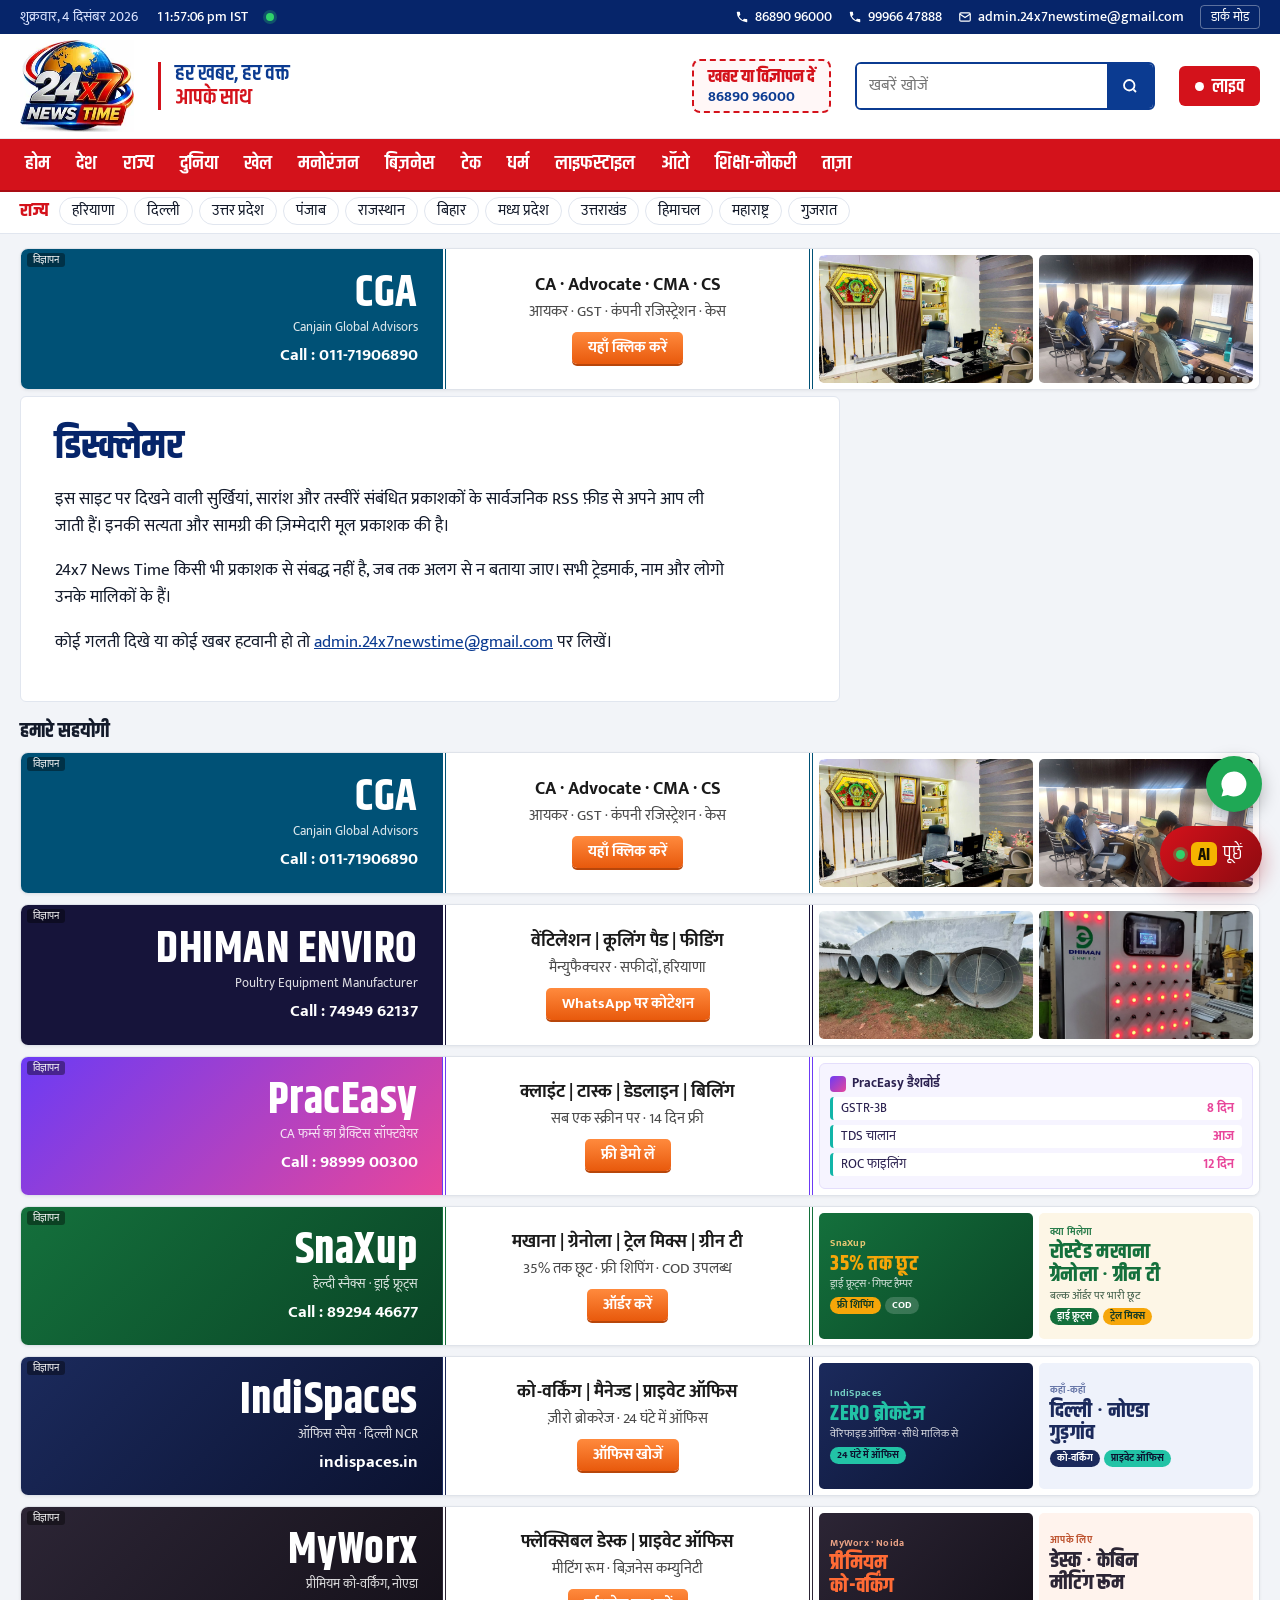
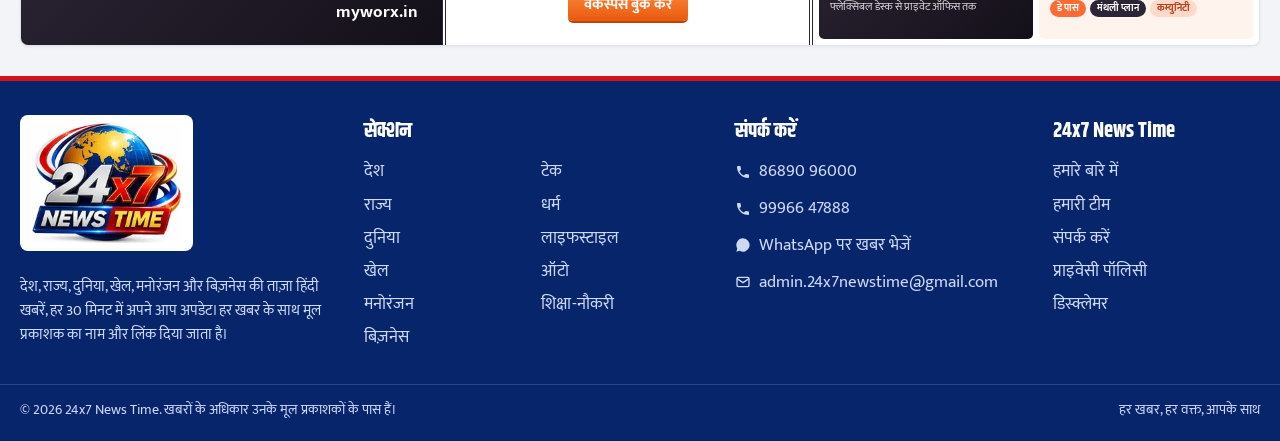
<file: disclaimer.html>
<!doctype html>
<html lang="hi">
<head>
<meta charset="utf-8">
<meta name="viewport" content="width=device-width, initial-scale=1">
<title>डिस्क्लेमर — 24x7 News Time</title>
<meta name="description" content="24x7 News Time का डिस्क्लेमर — खबरों के स्रोत, कॉपीराइट, ज़िम्मेदारी की सीमा और किसी सामग्री पर आपत्ति होने पर संपर्क करने का तरीका।">
<link rel="canonical" href="https://24x7newstime.in/disclaimer.html">
<meta name="theme-color" content="#06256a">
<meta name="robots" content="max-image-preview:large">
<meta property="og:type" content="website">
<meta property="og:site_name" content="24x7 News Time">
<meta property="og:locale" content="hi_IN">
<meta property="og:title" content="डिस्क्लेमर — 24x7 News Time">
<meta property="og:description" content="24x7 News Time का डिस्क्लेमर — खबरों के स्रोत, कॉपीराइट, ज़िम्मेदारी की सीमा और किसी सामग्री पर आपत्ति होने पर संपर्क करने का तरीका।">
<meta property="og:url" content="https://24x7newstime.in/disclaimer.html">
<meta property="og:image" content="https://24x7newstime.in/assets/icon.png">
<meta name="twitter:card" content="summary">
<link rel="icon" type="image/png" sizes="160x160" href="assets/icon.png">
<link rel="apple-touch-icon" href="assets/icon.png">
<link rel="manifest" href="manifest.webmanifest">
<link rel="preconnect" href="https://fonts.googleapis.com"><link rel="preconnect" href="https://fonts.gstatic.com" crossorigin>
<link href="https://fonts.googleapis.com/css2?family=Khand:wght@500;600;700&family=Mukta:wght@400;500;600;700&display=swap" rel="stylesheet">
<link rel="stylesheet" href="assets/site.css?v=5">
<script>try{var t=localStorage.getItem("theme");if(t)document.documentElement.dataset.theme=t}catch(e){}</script>
</head>
<body>
<a class="skip" href="#app">खबरों पर जाएं</a>
<div class="util"><div class="wrap"><span id="today"></span><span class="clock" id="clock"></span><span class="upd" id="upd"></span><span class="util-r"><a class="uc" href="tel:+918689096000"><svg viewBox="0 0 24 24" width="14" height="14" fill="currentColor" aria-hidden="true"><path d="M6.6 10.8a15.1 15.1 0 0 0 6.6 6.6l2.2-2.2a1 1 0 0 1 1-.25 11.4 11.4 0 0 0 3.6.6 1 1 0 0 1 1 1V20a1 1 0 0 1-1 1A17 17 0 0 1 3 4a1 1 0 0 1 1-1h3.5a1 1 0 0 1 1 1c0 1.25.2 2.45.6 3.6a1 1 0 0 1-.25 1z"/></svg>86890 96000</a><a class="uc hide-sm" href="tel:+919996647888"><svg viewBox="0 0 24 24" width="14" height="14" fill="currentColor" aria-hidden="true"><path d="M6.6 10.8a15.1 15.1 0 0 0 6.6 6.6l2.2-2.2a1 1 0 0 1 1-.25 11.4 11.4 0 0 0 3.6.6 1 1 0 0 1 1 1V20a1 1 0 0 1-1 1A17 17 0 0 1 3 4a1 1 0 0 1 1-1h3.5a1 1 0 0 1 1 1c0 1.25.2 2.45.6 3.6a1 1 0 0 1-.25 1z"/></svg>99966 47888</a><a class="uc hide-md" href="mailto:admin.24x7newstime@gmail.com"><svg viewBox="0 0 24 24" width="14" height="14" fill="none" stroke="currentColor" stroke-width="2" aria-hidden="true"><rect x="3" y="5" width="18" height="14" rx="2"/><path d="m3 7 9 6 9-6"/></svg>admin.24x7newstime@gmail.com</a><button class="theme-btn" id="themeBtn" type="button">डार्क मोड</button></span></div></div>
<header class="mast"><div class="wrap">
<a class="brand" href="./#/" aria-label="24x7 News Time होम"><img src="assets/logo-mark.webp" alt="24x7 News Time" width="224" height="180"></a>
<p class="mast-tag">हर खबर, हर वक्त<span>आपके साथ</span></p>
<a class="adcta" href="contact.html"><strong>खबर या विज्ञापन दें</strong><span>86890 96000</span></a>
<form class="search" role="search"><label class="vh" for="q">खबरें खोजें</label><input id="q" name="q" type="search" placeholder="खबरें खोजें" autocomplete="off"><button type="submit" aria-label="खोजें"><svg width="18" height="18" viewBox="0 0 24 24" fill="none" stroke="currentColor" stroke-width="2.4" aria-hidden="true"><circle cx="11" cy="11" r="7"/><path d="m20 20-3.5-3.5"/></svg></button></form>
<button class="srch-toggle" type="button" aria-label="खोज खोलें"><svg width="18" height="18" viewBox="0 0 24 24" fill="none" stroke="currentColor" stroke-width="2.4" aria-hidden="true"><circle cx="11" cy="11" r="7"/><path d="m20 20-3.5-3.5"/></svg></button>
<a class="livebtn" href="./#/taza"><span class="dot" aria-hidden="true"></span>लाइव</a>
</div></header>
<nav class="nav" aria-label="सेक्शन"><ul><li><a data-k="home" href="./#/">होम</a></li><li><a data-k="desh" href="./#/c/desh">देश</a></li><li><a data-k="rajya" href="./#/c/rajya">राज्य</a></li><li><a data-k="videsh" href="./#/c/videsh">दुनिया</a></li><li><a data-k="khel" href="./#/c/khel">खेल</a></li><li><a data-k="manoranjan" href="./#/c/manoranjan">मनोरंजन</a></li><li><a data-k="business" href="./#/c/business">बिज़नेस</a></li><li><a data-k="tech" href="./#/c/tech">टेक</a></li><li><a data-k="dharm" href="./#/c/dharm">धर्म</a></li><li><a data-k="lifestyle" href="./#/c/lifestyle">लाइफस्टाइल</a></li><li><a data-k="auto" href="./#/c/auto">ऑटो</a></li><li><a data-k="naukri" href="./#/c/naukri">शिक्षा-नौकरी</a></li><li><a data-k="taza" href="./#/taza">ताज़ा</a></li></ul></nav>
<div class="states"><div class="wrap"><span class="st-l">राज्य</span><a href="./#/c/rajya/हरियाणा">हरियाणा</a><a href="./#/c/rajya/दिल्ली">दिल्ली</a><a href="./#/c/rajya/उत्तर प्रदेश">उत्तर प्रदेश</a><a href="./#/c/rajya/पंजाब">पंजाब</a><a href="./#/c/rajya/राजस्थान">राजस्थान</a><a href="./#/c/rajya/बिहार">बिहार</a><a href="./#/c/rajya/मध्य प्रदेश">मध्य प्रदेश</a><a href="./#/c/rajya/उत्तराखंड">उत्तराखंड</a><a href="./#/c/rajya/हिमाचल">हिमाचल</a><a href="./#/c/rajya/महाराष्ट्र">महाराष्ट्र</a><a href="./#/c/rajya/गुजरात">गुजरात</a></div></div>
<main class="wrap" id="app-static" tabindex="-1"><article class="doc"><h1>डिस्क्लेमर</h1>
<p>इस साइट पर दिखने वाली सुर्खियां, सारांश और तस्वीरें संबंधित प्रकाशकों के सार्वजनिक RSS फ़ीड से अपने आप ली जाती हैं। इनकी सत्यता और सामग्री की ज़िम्मेदारी मूल प्रकाशक की है।</p>
<p>24x7 News Time किसी भी प्रकाशक से संबद्ध नहीं है, जब तक अलग से न बताया जाए। सभी ट्रेडमार्क, नाम और लोगो उनके मालिकों के हैं।</p>
<p>कोई गलती दिखे या कोई खबर हटवानी हो तो <a href="mailto:admin.24x7newstime@gmail.com">admin.24x7newstime@gmail.com</a> पर लिखें।</p></article></main>
<footer class="foot"><div class="wrap cols">
<div><a class="flogo" href="./#/"><img src="assets/logo-mark.webp" alt="24x7 News Time — हर खबर, हर वक्त, आपके साथ" width="224" height="180" loading="lazy"></a>
<p>देश, राज्य, दुनिया, खेल, मनोरंजन और बिज़नेस की ताज़ा हिंदी खबरें, हर 30 मिनट में अपने आप अपडेट। हर खबर के साथ मूल प्रकाशक का नाम और लिंक दिया जाता है।</p></div>
<div><h4>सेक्शन</h4><ul><li><a href="./#/c/desh">देश</a></li><li><a href="./#/c/rajya">राज्य</a></li><li><a href="./#/c/videsh">दुनिया</a></li><li><a href="./#/c/khel">खेल</a></li><li><a href="./#/c/manoranjan">मनोरंजन</a></li><li><a href="./#/c/business">बिज़नेस</a></li><li><a href="./#/c/tech">टेक</a></li><li><a href="./#/c/dharm">धर्म</a></li><li><a href="./#/c/lifestyle">लाइफस्टाइल</a></li><li><a href="./#/c/auto">ऑटो</a></li><li><a href="./#/c/naukri">शिक्षा-नौकरी</a></li></ul></div>
<div><h4>संपर्क करें</h4><ul class="fcontact"><li><a href="tel:+918689096000"><svg viewBox="0 0 24 24" width="14" height="14" fill="currentColor" aria-hidden="true"><path d="M6.6 10.8a15.1 15.1 0 0 0 6.6 6.6l2.2-2.2a1 1 0 0 1 1-.25 11.4 11.4 0 0 0 3.6.6 1 1 0 0 1 1 1V20a1 1 0 0 1-1 1A17 17 0 0 1 3 4a1 1 0 0 1 1-1h3.5a1 1 0 0 1 1 1c0 1.25.2 2.45.6 3.6a1 1 0 0 1-.25 1z"/></svg>86890 96000</a></li><li><a href="tel:+919996647888"><svg viewBox="0 0 24 24" width="14" height="14" fill="currentColor" aria-hidden="true"><path d="M6.6 10.8a15.1 15.1 0 0 0 6.6 6.6l2.2-2.2a1 1 0 0 1 1-.25 11.4 11.4 0 0 0 3.6.6 1 1 0 0 1 1 1V20a1 1 0 0 1-1 1A17 17 0 0 1 3 4a1 1 0 0 1 1-1h3.5a1 1 0 0 1 1 1c0 1.25.2 2.45.6 3.6a1 1 0 0 1-.25 1z"/></svg>99966 47888</a></li><li><a href="https://wa.me/918689096000" target="_blank" rel="noopener"><svg viewBox="0 0 24 24" fill="currentColor" aria-hidden="true"><path d="M12 2a10 10 0 0 0-8.6 15.1L2 22l5-1.3A10 10 0 1 0 12 2zm4.5 12.1c-.2-.1-1.5-.7-1.7-.8s-.4-.1-.6.1-.7.8-.8 1-.3.2-.5.1a6.7 6.7 0 0 1-3.3-2.9c-.3-.4.3-.4.7-1.3.1-.2 0-.3 0-.4l-.8-1.8c-.2-.5-.4-.4-.6-.4h-.5a1 1 0 0 0-.7.3 3 3 0 0 0-.9 2.2 5.2 5.2 0 0 0 1.1 2.7 11.8 11.8 0 0 0 4.5 4c1.7.7 2.3.8 3.2.6a2.7 2.7 0 0 0 1.8-1.2 2.2 2.2 0 0 0 .2-1.2c-.1-.1-.3-.2-.5-.3z"/></svg>WhatsApp पर खबर भेजें</a></li><li><a href="mailto:admin.24x7newstime@gmail.com"><svg viewBox="0 0 24 24" width="14" height="14" fill="none" stroke="currentColor" stroke-width="2" aria-hidden="true"><rect x="3" y="5" width="18" height="14" rx="2"/><path d="m3 7 9 6 9-6"/></svg>admin.24x7newstime@gmail.com</a></li></ul></div>
<div><h4>24x7 News Time</h4><ul style="columns:1"><li><a href="about.html">हमारे बारे में</a></li><li><a href="team.html">हमारी टीम</a></li><li><a href="contact.html">संपर्क करें</a></li><li><a href="privacy.html">प्राइवेसी पॉलिसी</a></li><li><a href="disclaimer.html">डिस्क्लेमर</a></li></ul></div>
</div><div class="wrap legal"><span>© 2026 24x7 News Time. खबरों के अधिकार उनके मूल प्रकाशकों के पास हैं।</span><span>हर खबर, हर वक्त, आपके साथ</span></div></footer>
<a class="wa-fab" href="https://wa.me/918689096000?text=%E0%A4%A8%E0%A4%AE%E0%A4%B8%E0%A5%8D%E0%A4%A4%E0%A5%87%2024x7%20News%20Time" target="_blank" rel="noopener" aria-label="WhatsApp पर संपर्क करें"><svg viewBox="0 0 24 24" fill="currentColor" aria-hidden="true"><path d="M12 2a10 10 0 0 0-8.6 15.1L2 22l5-1.3A10 10 0 1 0 12 2zm4.5 12.1c-.2-.1-1.5-.7-1.7-.8s-.4-.1-.6.1-.7.8-.8 1-.3.2-.5.1a6.7 6.7 0 0 1-3.3-2.9c-.3-.4.3-.4.7-1.3.1-.2 0-.3 0-.4l-.8-1.8c-.2-.5-.4-.4-.6-.4h-.5a1 1 0 0 0-.7.3 3 3 0 0 0-.9 2.2 5.2 5.2 0 0 0 1.1 2.7 11.8 11.8 0 0 0 4.5 4c1.7.7 2.3.8 3.2.6a2.7 2.7 0 0 0 1.8-1.2 2.2 2.2 0 0 0 .2-1.2c-.1-.1-.3-.2-.5-.3z"/></svg></a>
<button class="totop" id="totop" type="button" aria-label="ऊपर जाएं" hidden>↑</button>
<script src="assets/site.js?v=7" defer></script>
<script src="/assets/ads.js?v=5" defer></script>
</body>
</html>
</file>
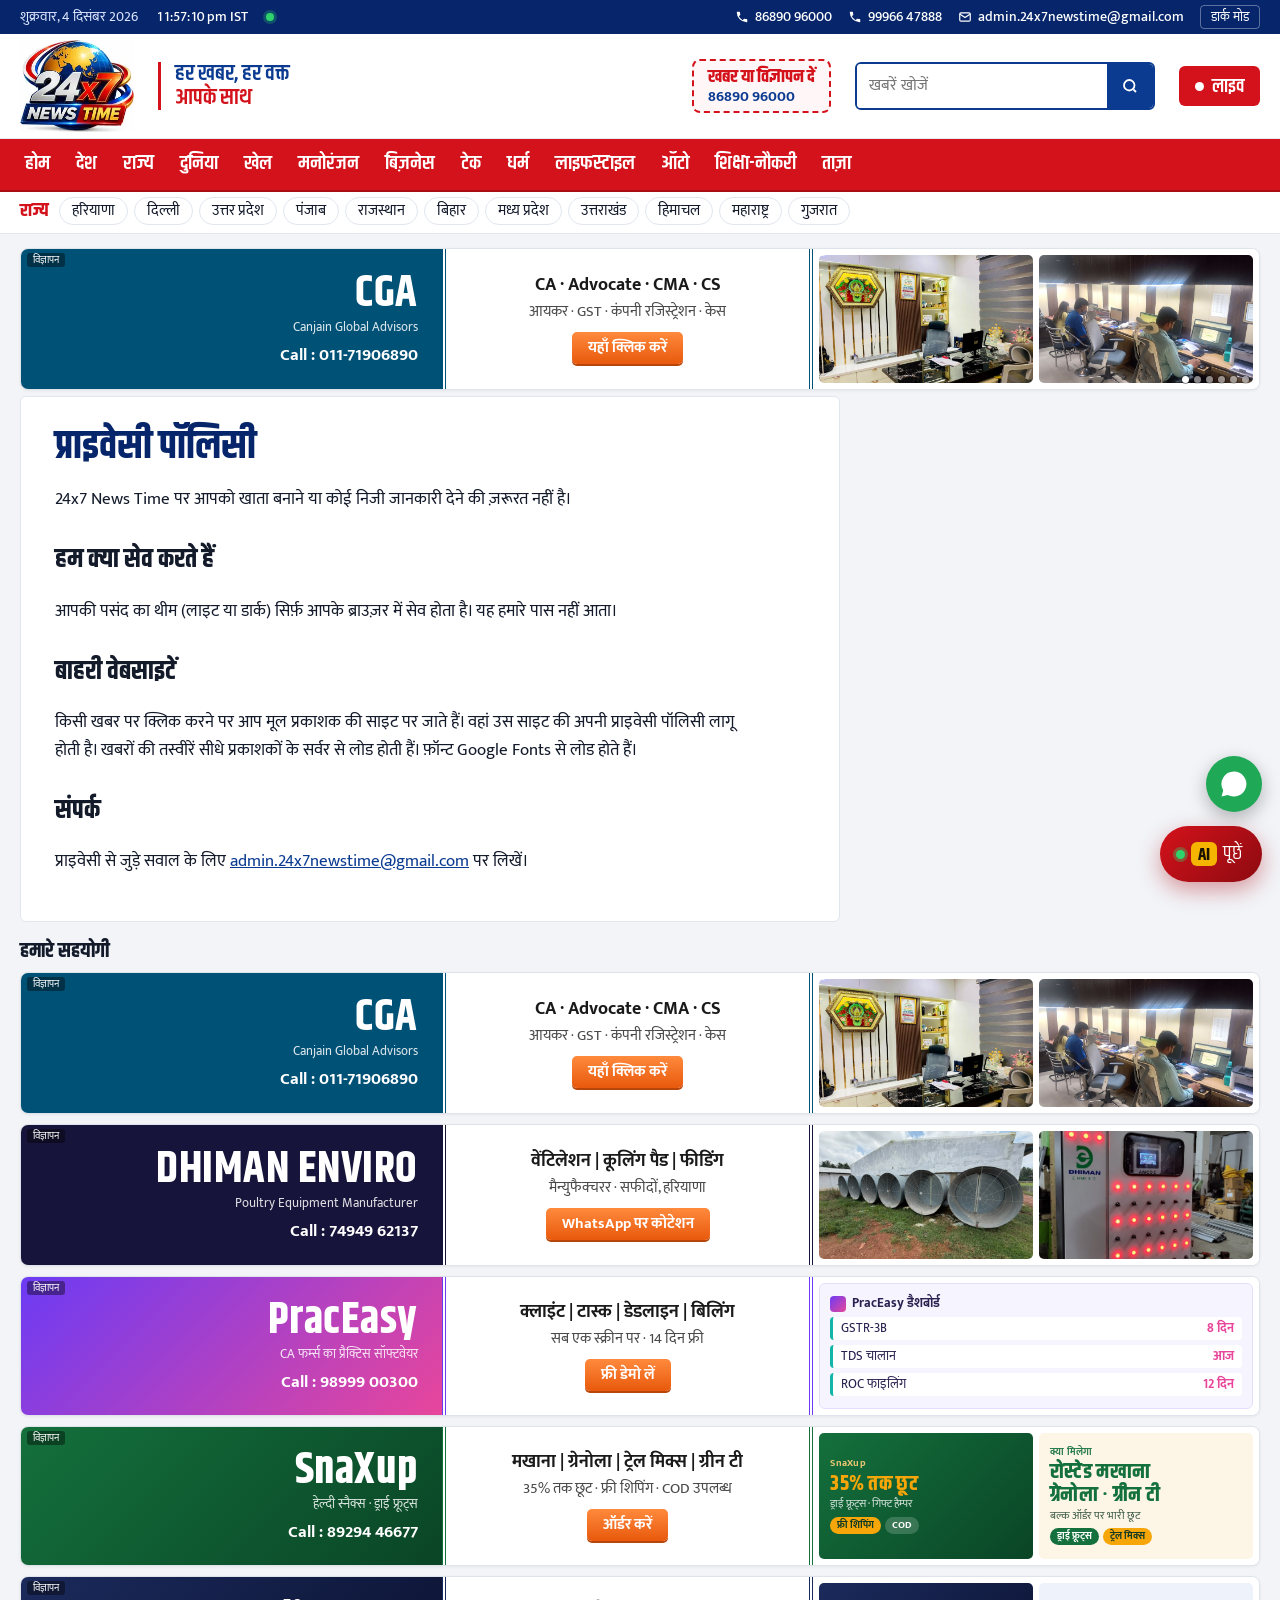
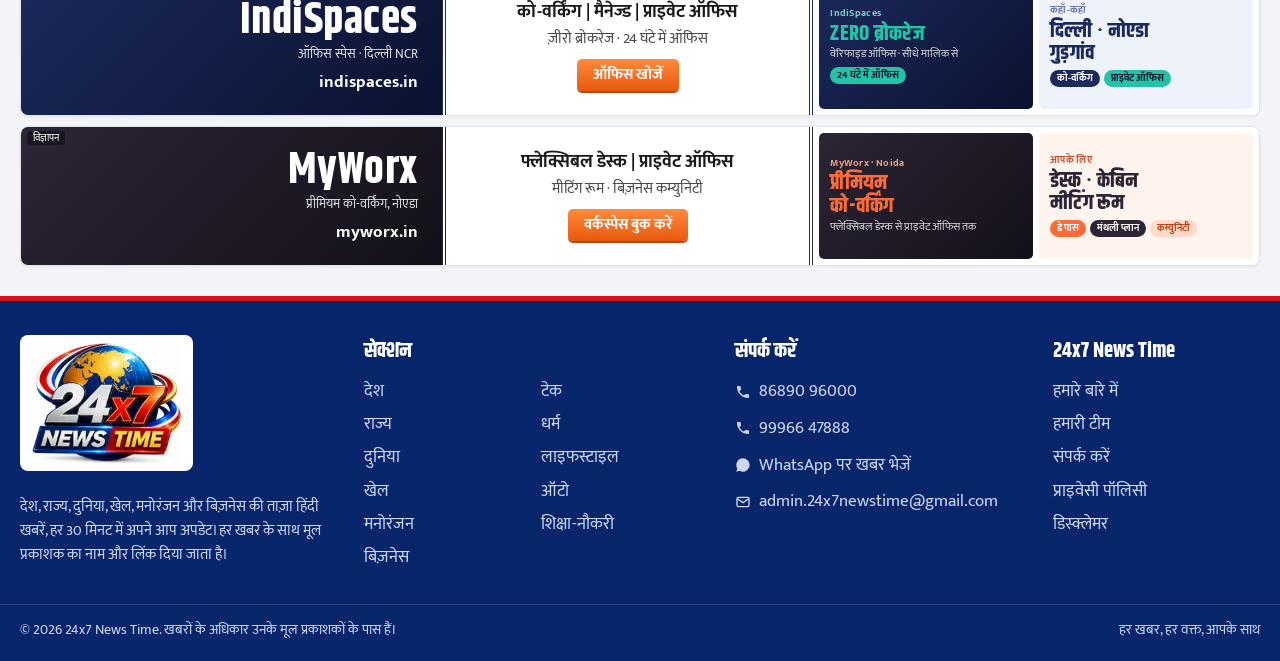
<file: privacy.html>
<!doctype html>
<html lang="hi">
<head>
<meta charset="utf-8">
<meta name="viewport" content="width=device-width, initial-scale=1">
<title>प्राइवेसी पॉलिसी — 24x7 News Time</title>
<meta name="description" content="24x7 News Time की प्राइवेसी पॉलिसी — हम कौन सा डेटा लेते हैं, कुकीज़ और विज्ञापन कैसे काम करते हैं, और आपकी जानकारी कैसे सुरक्षित रखी जाती है।">
<link rel="canonical" href="https://24x7newstime.in/privacy.html">
<meta name="theme-color" content="#06256a">
<meta name="robots" content="max-image-preview:large">
<meta property="og:type" content="website">
<meta property="og:site_name" content="24x7 News Time">
<meta property="og:locale" content="hi_IN">
<meta property="og:title" content="प्राइवेसी पॉलिसी — 24x7 News Time">
<meta property="og:description" content="24x7 News Time की प्राइवेसी पॉलिसी — हम कौन सा डेटा लेते हैं, कुकीज़ और विज्ञापन कैसे काम करते हैं, और आपकी जानकारी कैसे सुरक्षित रखी जाती है।">
<meta property="og:url" content="https://24x7newstime.in/privacy.html">
<meta property="og:image" content="https://24x7newstime.in/assets/icon.png">
<meta name="twitter:card" content="summary">
<link rel="icon" type="image/png" sizes="160x160" href="assets/icon.png">
<link rel="apple-touch-icon" href="assets/icon.png">
<link rel="manifest" href="manifest.webmanifest">
<link rel="preconnect" href="https://fonts.googleapis.com"><link rel="preconnect" href="https://fonts.gstatic.com" crossorigin>
<link href="https://fonts.googleapis.com/css2?family=Khand:wght@500;600;700&family=Mukta:wght@400;500;600;700&display=swap" rel="stylesheet">
<link rel="stylesheet" href="assets/site.css?v=5">
<script>try{var t=localStorage.getItem("theme");if(t)document.documentElement.dataset.theme=t}catch(e){}</script>
</head>
<body>
<a class="skip" href="#app">खबरों पर जाएं</a>
<div class="util"><div class="wrap"><span id="today"></span><span class="clock" id="clock"></span><span class="upd" id="upd"></span><span class="util-r"><a class="uc" href="tel:+918689096000"><svg viewBox="0 0 24 24" width="14" height="14" fill="currentColor" aria-hidden="true"><path d="M6.6 10.8a15.1 15.1 0 0 0 6.6 6.6l2.2-2.2a1 1 0 0 1 1-.25 11.4 11.4 0 0 0 3.6.6 1 1 0 0 1 1 1V20a1 1 0 0 1-1 1A17 17 0 0 1 3 4a1 1 0 0 1 1-1h3.5a1 1 0 0 1 1 1c0 1.25.2 2.45.6 3.6a1 1 0 0 1-.25 1z"/></svg>86890 96000</a><a class="uc hide-sm" href="tel:+919996647888"><svg viewBox="0 0 24 24" width="14" height="14" fill="currentColor" aria-hidden="true"><path d="M6.6 10.8a15.1 15.1 0 0 0 6.6 6.6l2.2-2.2a1 1 0 0 1 1-.25 11.4 11.4 0 0 0 3.6.6 1 1 0 0 1 1 1V20a1 1 0 0 1-1 1A17 17 0 0 1 3 4a1 1 0 0 1 1-1h3.5a1 1 0 0 1 1 1c0 1.25.2 2.45.6 3.6a1 1 0 0 1-.25 1z"/></svg>99966 47888</a><a class="uc hide-md" href="mailto:admin.24x7newstime@gmail.com"><svg viewBox="0 0 24 24" width="14" height="14" fill="none" stroke="currentColor" stroke-width="2" aria-hidden="true"><rect x="3" y="5" width="18" height="14" rx="2"/><path d="m3 7 9 6 9-6"/></svg>admin.24x7newstime@gmail.com</a><button class="theme-btn" id="themeBtn" type="button">डार्क मोड</button></span></div></div>
<header class="mast"><div class="wrap">
<a class="brand" href="./#/" aria-label="24x7 News Time होम"><img src="assets/logo-mark.webp" alt="24x7 News Time" width="224" height="180"></a>
<p class="mast-tag">हर खबर, हर वक्त<span>आपके साथ</span></p>
<a class="adcta" href="contact.html"><strong>खबर या विज्ञापन दें</strong><span>86890 96000</span></a>
<form class="search" role="search"><label class="vh" for="q">खबरें खोजें</label><input id="q" name="q" type="search" placeholder="खबरें खोजें" autocomplete="off"><button type="submit" aria-label="खोजें"><svg width="18" height="18" viewBox="0 0 24 24" fill="none" stroke="currentColor" stroke-width="2.4" aria-hidden="true"><circle cx="11" cy="11" r="7"/><path d="m20 20-3.5-3.5"/></svg></button></form>
<button class="srch-toggle" type="button" aria-label="खोज खोलें"><svg width="18" height="18" viewBox="0 0 24 24" fill="none" stroke="currentColor" stroke-width="2.4" aria-hidden="true"><circle cx="11" cy="11" r="7"/><path d="m20 20-3.5-3.5"/></svg></button>
<a class="livebtn" href="./#/taza"><span class="dot" aria-hidden="true"></span>लाइव</a>
</div></header>
<nav class="nav" aria-label="सेक्शन"><ul><li><a data-k="home" href="./#/">होम</a></li><li><a data-k="desh" href="./#/c/desh">देश</a></li><li><a data-k="rajya" href="./#/c/rajya">राज्य</a></li><li><a data-k="videsh" href="./#/c/videsh">दुनिया</a></li><li><a data-k="khel" href="./#/c/khel">खेल</a></li><li><a data-k="manoranjan" href="./#/c/manoranjan">मनोरंजन</a></li><li><a data-k="business" href="./#/c/business">बिज़नेस</a></li><li><a data-k="tech" href="./#/c/tech">टेक</a></li><li><a data-k="dharm" href="./#/c/dharm">धर्म</a></li><li><a data-k="lifestyle" href="./#/c/lifestyle">लाइफस्टाइल</a></li><li><a data-k="auto" href="./#/c/auto">ऑटो</a></li><li><a data-k="naukri" href="./#/c/naukri">शिक्षा-नौकरी</a></li><li><a data-k="taza" href="./#/taza">ताज़ा</a></li></ul></nav>
<div class="states"><div class="wrap"><span class="st-l">राज्य</span><a href="./#/c/rajya/हरियाणा">हरियाणा</a><a href="./#/c/rajya/दिल्ली">दिल्ली</a><a href="./#/c/rajya/उत्तर प्रदेश">उत्तर प्रदेश</a><a href="./#/c/rajya/पंजाब">पंजाब</a><a href="./#/c/rajya/राजस्थान">राजस्थान</a><a href="./#/c/rajya/बिहार">बिहार</a><a href="./#/c/rajya/मध्य प्रदेश">मध्य प्रदेश</a><a href="./#/c/rajya/उत्तराखंड">उत्तराखंड</a><a href="./#/c/rajya/हिमाचल">हिमाचल</a><a href="./#/c/rajya/महाराष्ट्र">महाराष्ट्र</a><a href="./#/c/rajya/गुजरात">गुजरात</a></div></div>
<main class="wrap" id="app-static" tabindex="-1"><article class="doc"><h1>प्राइवेसी पॉलिसी</h1>
<p>24x7 News Time पर आपको खाता बनाने या कोई निजी जानकारी देने की ज़रूरत नहीं है।</p>
<h2>हम क्या सेव करते हैं</h2>
<p>आपकी पसंद का थीम (लाइट या डार्क) सिर्फ़ आपके ब्राउज़र में सेव होता है। यह हमारे पास नहीं आता।</p>
<h2>बाहरी वेबसाइटें</h2>
<p>किसी खबर पर क्लिक करने पर आप मूल प्रकाशक की साइट पर जाते हैं। वहां उस साइट की अपनी प्राइवेसी पॉलिसी लागू होती है। खबरों की तस्वीरें सीधे प्रकाशकों के सर्वर से लोड होती हैं। फ़ॉन्ट Google Fonts से लोड होते हैं।</p>
<h2>संपर्क</h2>
<p>प्राइवेसी से जुड़े सवाल के लिए <a href="mailto:admin.24x7newstime@gmail.com">admin.24x7newstime@gmail.com</a> पर लिखें।</p></article></main>
<footer class="foot"><div class="wrap cols">
<div><a class="flogo" href="./#/"><img src="assets/logo-mark.webp" alt="24x7 News Time — हर खबर, हर वक्त, आपके साथ" width="224" height="180" loading="lazy"></a>
<p>देश, राज्य, दुनिया, खेल, मनोरंजन और बिज़नेस की ताज़ा हिंदी खबरें, हर 30 मिनट में अपने आप अपडेट। हर खबर के साथ मूल प्रकाशक का नाम और लिंक दिया जाता है।</p></div>
<div><h4>सेक्शन</h4><ul><li><a href="./#/c/desh">देश</a></li><li><a href="./#/c/rajya">राज्य</a></li><li><a href="./#/c/videsh">दुनिया</a></li><li><a href="./#/c/khel">खेल</a></li><li><a href="./#/c/manoranjan">मनोरंजन</a></li><li><a href="./#/c/business">बिज़नेस</a></li><li><a href="./#/c/tech">टेक</a></li><li><a href="./#/c/dharm">धर्म</a></li><li><a href="./#/c/lifestyle">लाइफस्टाइल</a></li><li><a href="./#/c/auto">ऑटो</a></li><li><a href="./#/c/naukri">शिक्षा-नौकरी</a></li></ul></div>
<div><h4>संपर्क करें</h4><ul class="fcontact"><li><a href="tel:+918689096000"><svg viewBox="0 0 24 24" width="14" height="14" fill="currentColor" aria-hidden="true"><path d="M6.6 10.8a15.1 15.1 0 0 0 6.6 6.6l2.2-2.2a1 1 0 0 1 1-.25 11.4 11.4 0 0 0 3.6.6 1 1 0 0 1 1 1V20a1 1 0 0 1-1 1A17 17 0 0 1 3 4a1 1 0 0 1 1-1h3.5a1 1 0 0 1 1 1c0 1.25.2 2.45.6 3.6a1 1 0 0 1-.25 1z"/></svg>86890 96000</a></li><li><a href="tel:+919996647888"><svg viewBox="0 0 24 24" width="14" height="14" fill="currentColor" aria-hidden="true"><path d="M6.6 10.8a15.1 15.1 0 0 0 6.6 6.6l2.2-2.2a1 1 0 0 1 1-.25 11.4 11.4 0 0 0 3.6.6 1 1 0 0 1 1 1V20a1 1 0 0 1-1 1A17 17 0 0 1 3 4a1 1 0 0 1 1-1h3.5a1 1 0 0 1 1 1c0 1.25.2 2.45.6 3.6a1 1 0 0 1-.25 1z"/></svg>99966 47888</a></li><li><a href="https://wa.me/918689096000" target="_blank" rel="noopener"><svg viewBox="0 0 24 24" fill="currentColor" aria-hidden="true"><path d="M12 2a10 10 0 0 0-8.6 15.1L2 22l5-1.3A10 10 0 1 0 12 2zm4.5 12.1c-.2-.1-1.5-.7-1.7-.8s-.4-.1-.6.1-.7.8-.8 1-.3.2-.5.1a6.7 6.7 0 0 1-3.3-2.9c-.3-.4.3-.4.7-1.3.1-.2 0-.3 0-.4l-.8-1.8c-.2-.5-.4-.4-.6-.4h-.5a1 1 0 0 0-.7.3 3 3 0 0 0-.9 2.2 5.2 5.2 0 0 0 1.1 2.7 11.8 11.8 0 0 0 4.5 4c1.7.7 2.3.8 3.2.6a2.7 2.7 0 0 0 1.8-1.2 2.2 2.2 0 0 0 .2-1.2c-.1-.1-.3-.2-.5-.3z"/></svg>WhatsApp पर खबर भेजें</a></li><li><a href="mailto:admin.24x7newstime@gmail.com"><svg viewBox="0 0 24 24" width="14" height="14" fill="none" stroke="currentColor" stroke-width="2" aria-hidden="true"><rect x="3" y="5" width="18" height="14" rx="2"/><path d="m3 7 9 6 9-6"/></svg>admin.24x7newstime@gmail.com</a></li></ul></div>
<div><h4>24x7 News Time</h4><ul style="columns:1"><li><a href="about.html">हमारे बारे में</a></li><li><a href="team.html">हमारी टीम</a></li><li><a href="contact.html">संपर्क करें</a></li><li><a href="privacy.html">प्राइवेसी पॉलिसी</a></li><li><a href="disclaimer.html">डिस्क्लेमर</a></li></ul></div>
</div><div class="wrap legal"><span>© 2026 24x7 News Time. खबरों के अधिकार उनके मूल प्रकाशकों के पास हैं।</span><span>हर खबर, हर वक्त, आपके साथ</span></div></footer>
<a class="wa-fab" href="https://wa.me/918689096000?text=%E0%A4%A8%E0%A4%AE%E0%A4%B8%E0%A5%8D%E0%A4%A4%E0%A5%87%2024x7%20News%20Time" target="_blank" rel="noopener" aria-label="WhatsApp पर संपर्क करें"><svg viewBox="0 0 24 24" fill="currentColor" aria-hidden="true"><path d="M12 2a10 10 0 0 0-8.6 15.1L2 22l5-1.3A10 10 0 1 0 12 2zm4.5 12.1c-.2-.1-1.5-.7-1.7-.8s-.4-.1-.6.1-.7.8-.8 1-.3.2-.5.1a6.7 6.7 0 0 1-3.3-2.9c-.3-.4.3-.4.7-1.3.1-.2 0-.3 0-.4l-.8-1.8c-.2-.5-.4-.4-.6-.4h-.5a1 1 0 0 0-.7.3 3 3 0 0 0-.9 2.2 5.2 5.2 0 0 0 1.1 2.7 11.8 11.8 0 0 0 4.5 4c1.7.7 2.3.8 3.2.6a2.7 2.7 0 0 0 1.8-1.2 2.2 2.2 0 0 0 .2-1.2c-.1-.1-.3-.2-.5-.3z"/></svg></a>
<button class="totop" id="totop" type="button" aria-label="ऊपर जाएं" hidden>↑</button>
<script src="assets/site.js?v=7" defer></script>
<script src="/assets/ads.js?v=5" defer></script>
</body>
</html>
</file>
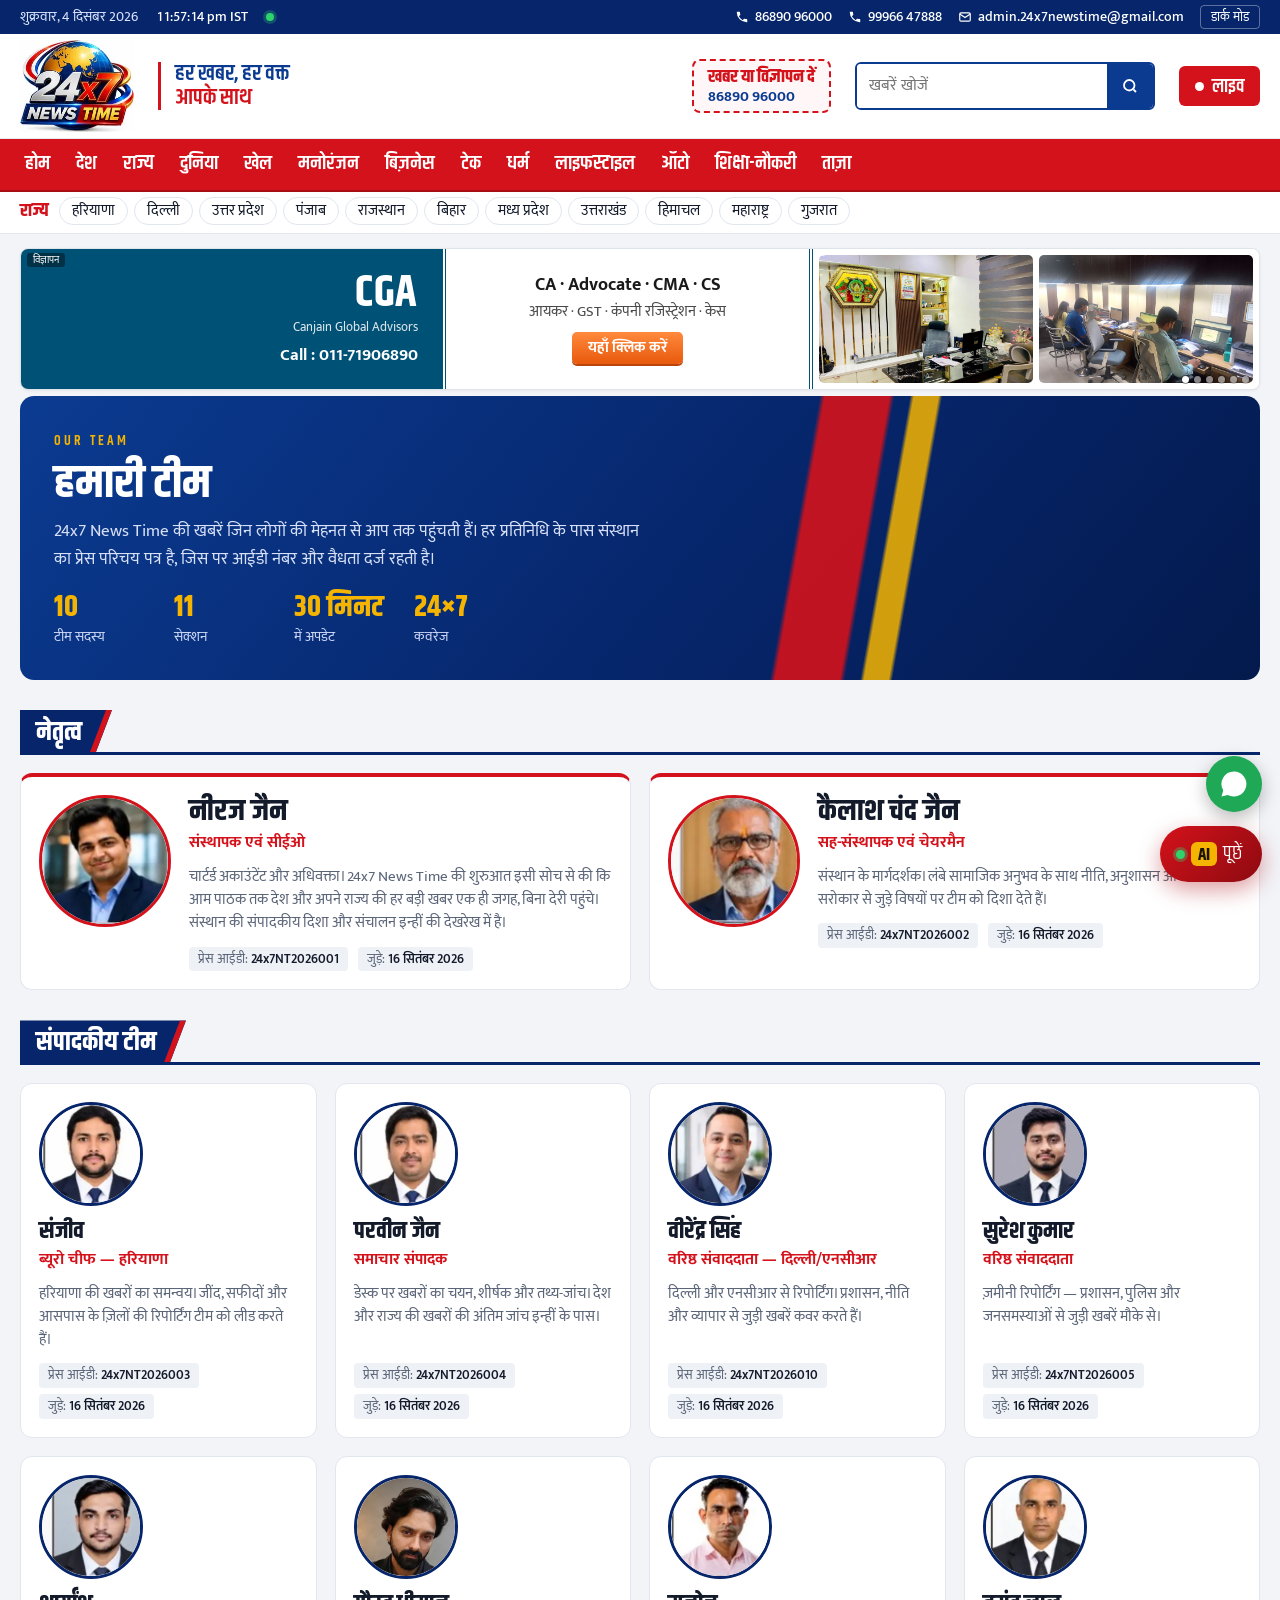
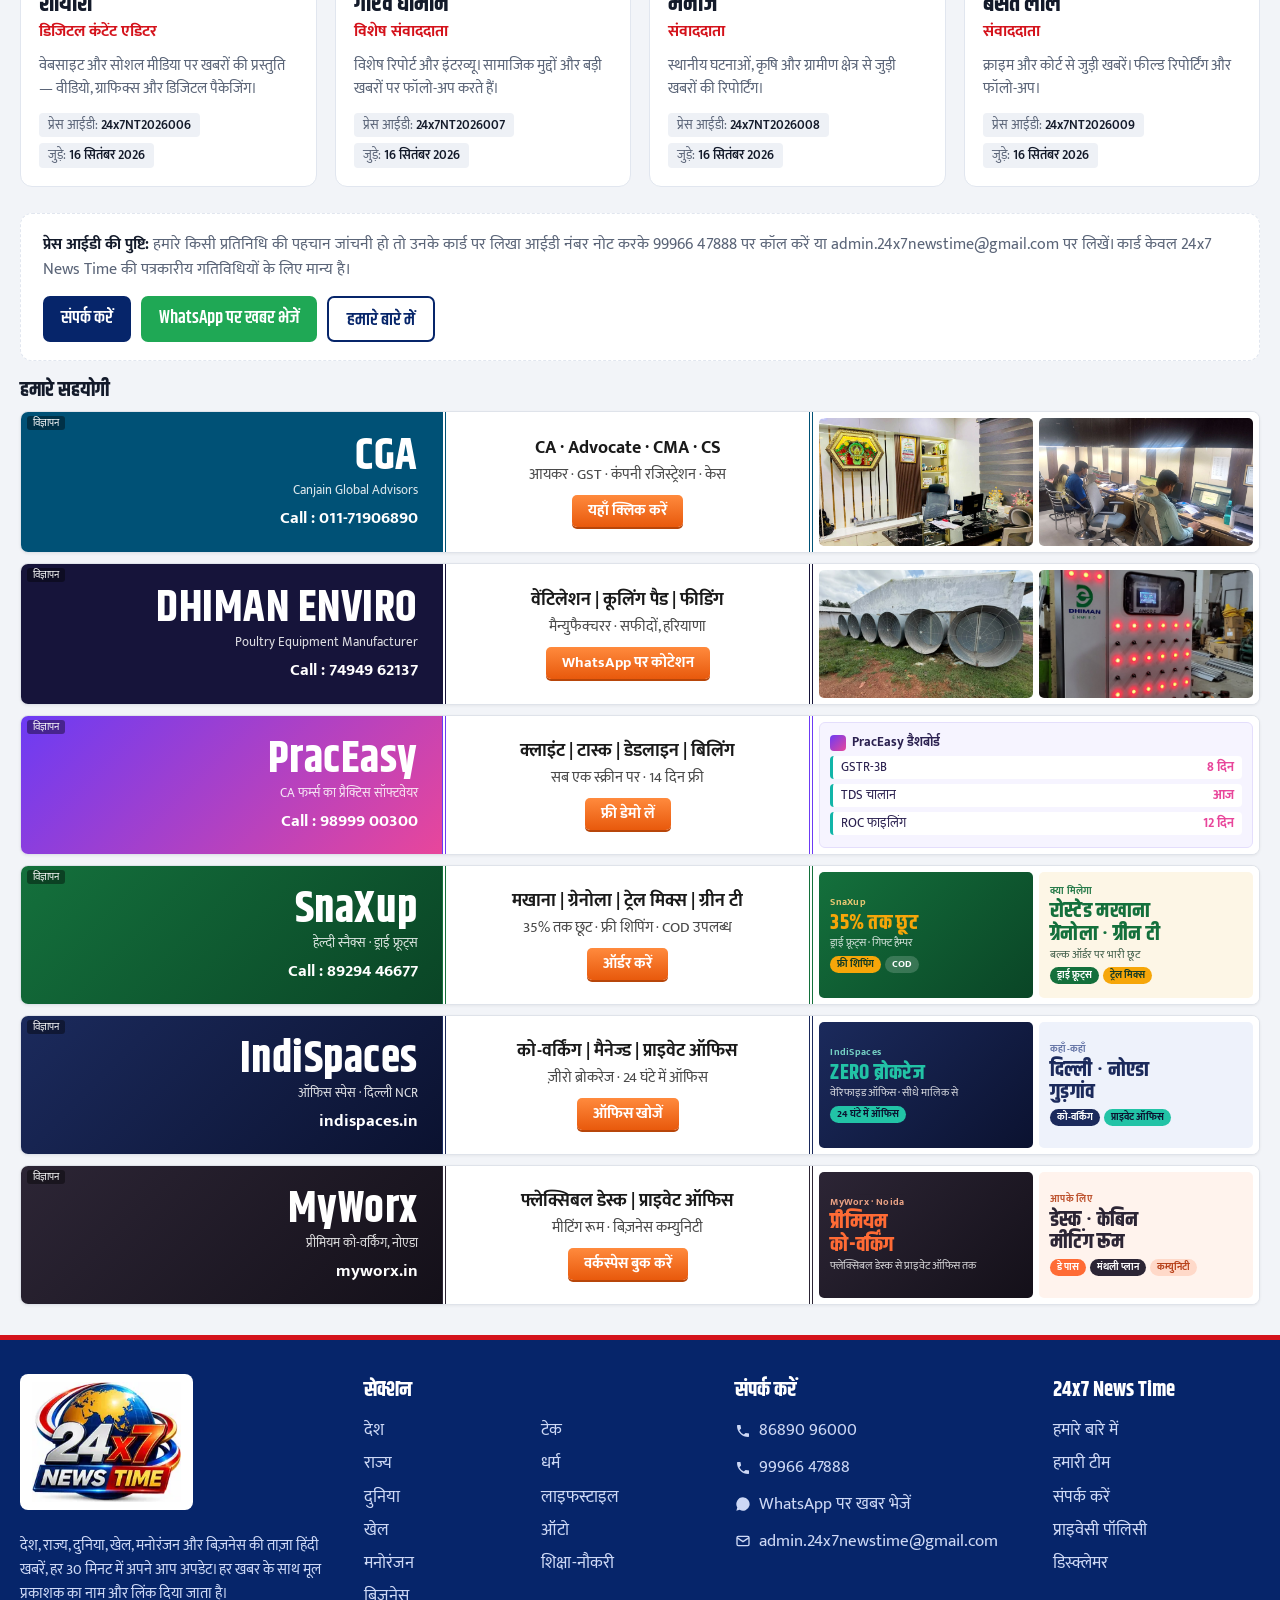
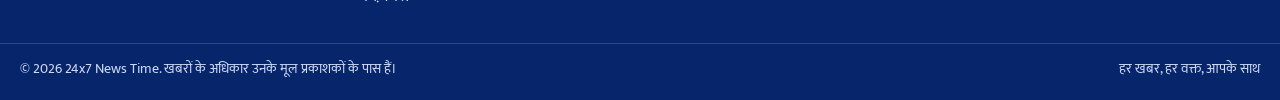
<file: team.html>
<!doctype html>
<html lang="hi">
<head>
<meta charset="utf-8">
<meta name="viewport" content="width=device-width, initial-scale=1">
<title>हमारी टीम — 24x7 News Time</title>
<meta name="description" content="24x7 News Time की संपादकीय टीम — संस्थापक, संपादक और संवाददाता, उनके पद, परिचय और प्रेस आईडी।">
<link rel="canonical" href="https://24x7newstime.in/team.html">
<meta name="theme-color" content="#06256a">
<meta name="robots" content="max-image-preview:large">
<meta property="og:type" content="website">
<meta property="og:site_name" content="24x7 News Time">
<meta property="og:locale" content="hi_IN">
<meta property="og:title" content="हमारी टीम — 24x7 News Time">
<meta property="og:description" content="24x7 News Time की संपादकीय टीम — संस्थापक, संपादक और संवाददाता, उनके पद, परिचय और प्रेस आईडी।">
<meta property="og:url" content="https://24x7newstime.in/team.html">
<meta property="og:image" content="https://24x7newstime.in/assets/icon.png">
<meta name="twitter:card" content="summary">
<link rel="icon" type="image/png" sizes="160x160" href="assets/icon.png">
<link rel="apple-touch-icon" href="assets/icon.png">
<link rel="manifest" href="manifest.webmanifest">
<link rel="preconnect" href="https://fonts.googleapis.com"><link rel="preconnect" href="https://fonts.gstatic.com" crossorigin>
<link href="https://fonts.googleapis.com/css2?family=Khand:wght@500;600;700&family=Mukta:wght@400;500;600;700&display=swap" rel="stylesheet">
<link rel="stylesheet" href="assets/site.css?v=5">
<script>try{var t=localStorage.getItem("theme");if(t)document.documentElement.dataset.theme=t}catch(e){}</script>
<script type="application/ld+json">{"@context": "https://schema.org", "@type": "NewsMediaOrganization", "name": "24x7 News Time", "url": "https://24x7newstime.in/", "logo": "https://24x7newstime.in/assets/icon.png", "email": "admin.24x7newstime@gmail.com", "telephone": ["+91-8689096000", "+91-9996647888"], "founder": [{"@type": "Person", "name": "Neeraj Jain", "jobTitle": "Founder & CEO"}, {"@type": "Person", "name": "Kailash Chand Jain", "jobTitle": "Co-Founder & Chairman"}], "employee": [{"@type": "Person", "name": "संजीव", "jobTitle": "ब्यूरो चीफ — हरियाणा"}, {"@type": "Person", "name": "परवीन जैन", "jobTitle": "समाचार संपादक"}, {"@type": "Person", "name": "वीरेंद्र सिंह", "jobTitle": "वरिष्ठ संवाददाता — दिल्ली/एनसीआर"}, {"@type": "Person", "name": "सुरेश कुमार", "jobTitle": "वरिष्ठ संवाददाता"}, {"@type": "Person", "name": "शार्यांश", "jobTitle": "डिजिटल कंटेंट एडिटर"}, {"@type": "Person", "name": "गौरव धीमान", "jobTitle": "विशेष संवाददाता"}, {"@type": "Person", "name": "मनोज", "jobTitle": "संवाददाता"}, {"@type": "Person", "name": "बसंत लाल", "jobTitle": "संवाददाता"}]}</script>

<style>
.tm-hero{position:relative;overflow:hidden;border-radius:14px;padding:34px 34px 30px;margin:0 0 26px;color:#fff;
 background:linear-gradient(130deg,#0b3b91 0%,#06256a 58%,#041a4d 100%)}
.tm-hero::after{content:"";position:absolute;inset:0;background:
 linear-gradient(100deg,transparent 62%,rgba(212,18,27,.9) 62.4%,rgba(212,18,27,.9) 67.4%,transparent 67.8%),
 linear-gradient(100deg,transparent 69%,rgba(245,180,0,.85) 69.3%,rgba(245,180,0,.85) 71.2%,transparent 71.5%)}
.tm-hero > *{position:relative;z-index:2}
.tm-kick{font-family:var(--head);font-weight:600;letter-spacing:3px;font-size:14px;color:var(--gold);text-transform:uppercase}
.tm-hero h1{font-family:var(--head);font-size:clamp(30px,4vw,46px);line-height:1.05;margin:8px 0 10px}
.tm-hero p{margin:0;max-width:60ch;color:#d7e0f6;font-size:17px}
.tm-stats{display:flex;gap:28px;flex-wrap:wrap;margin-top:20px}
.tm-stats div{min-width:92px}
.tm-stats b{display:block;font-family:var(--head);font-size:30px;line-height:1;color:var(--gold)}
.tm-stats span{font-size:14px;color:#cdd8f5}
.tm-sec{display:flex;align-items:center;gap:12px;border-bottom:3px solid var(--blue-deep);margin:30px 0 18px}
.tm-sec h2{margin:0;font-family:var(--head);font-weight:700;font-size:26px;line-height:1;color:#fff;background:var(--blue-deep);padding:10px 30px 6px 16px;position:relative;clip-path:polygon(0 0,100% 0,calc(100% - 16px) 100%,0 100%)}
.tm-sec h2::after{content:"";position:absolute;right:0;top:0;bottom:0;width:22px;background:var(--red);clip-path:polygon(16px 0,100% 0,6px 100%,0 100%)}
:root[data-theme="dark"] .tm-sec{border-color:var(--blue)}
.tm-lead{display:grid;grid-template-columns:1fr 1fr;gap:18px}
.tm-grid{display:grid;grid-template-columns:repeat(4,minmax(0,1fr));gap:18px}
.tm-card{background:var(--paper);border:1px solid var(--line);border-radius:12px;padding:18px;display:flex;flex-direction:column}
.tm-card.big{flex-direction:row;gap:18px;align-items:flex-start;border-top:4px solid var(--red)}
.tm-ph{position:relative;flex:none}
.tm-ph img{width:104px;height:104px;object-fit:cover;border-radius:50%;border:3px solid var(--blue-deep);background:var(--chip)}
.tm-card.big .tm-ph img{width:132px;height:132px;border-color:var(--red)}
.tm-name{font-family:var(--head);font-size:24px;font-weight:700;line-height:1.1;margin:12px 0 2px}
.tm-card.big .tm-name{font-size:30px;margin-top:0}
.tm-role{color:var(--red);font-weight:700;font-size:15.5px}
.tm-bio{color:var(--muted);font-size:15px;line-height:1.55;margin:10px 0 0}
.tm-meta{margin-top:auto;padding-top:12px;display:flex;flex-wrap:wrap;gap:6px 10px;font-size:13px;color:var(--muted)}
.tm-meta span{background:var(--chip);border-radius:4px;padding:2px 9px}
.tm-meta b{color:var(--ink);font-weight:600}
.tm-note{background:var(--paper);border:1px dashed var(--line);border-radius:12px;padding:18px 22px;margin-top:26px;font-size:15.5px;color:var(--muted)}
.tm-note strong{color:var(--ink)}
.tm-cta{display:flex;flex-wrap:wrap;gap:10px;margin-top:14px}
.tm-cta a{font-family:var(--head);font-weight:600;font-size:18px;border-radius:7px;padding:8px 18px 5px}
.tm-cta .p{background:var(--blue-deep);color:#fff}
.tm-cta .w{background:#1fa855;color:#fff}
.tm-cta .o{border:2px solid var(--blue-deep);color:var(--blue-deep)}
:root[data-theme="dark"] .tm-cta .o{border-color:var(--blue);color:#fff}
@media (max-width:1100px){.tm-grid{grid-template-columns:repeat(3,minmax(0,1fr))}}
@media (max-width:860px){.tm-grid{grid-template-columns:repeat(2,minmax(0,1fr))}.tm-lead{grid-template-columns:1fr}}
@media (max-width:560px){.tm-grid{grid-template-columns:1fr}.tm-hero{padding:24px 20px}.tm-card.big{flex-direction:column}}
</style>
</head>
<body>
<a class="skip" href="#app">खबरों पर जाएं</a>
<div class="util"><div class="wrap"><span id="today"></span><span class="clock" id="clock"></span><span class="upd" id="upd"></span><span class="util-r"><a class="uc" href="tel:+918689096000"><svg viewBox="0 0 24 24" width="14" height="14" fill="currentColor" aria-hidden="true"><path d="M6.6 10.8a15.1 15.1 0 0 0 6.6 6.6l2.2-2.2a1 1 0 0 1 1-.25 11.4 11.4 0 0 0 3.6.6 1 1 0 0 1 1 1V20a1 1 0 0 1-1 1A17 17 0 0 1 3 4a1 1 0 0 1 1-1h3.5a1 1 0 0 1 1 1c0 1.25.2 2.45.6 3.6a1 1 0 0 1-.25 1z"/></svg>86890 96000</a><a class="uc hide-sm" href="tel:+919996647888"><svg viewBox="0 0 24 24" width="14" height="14" fill="currentColor" aria-hidden="true"><path d="M6.6 10.8a15.1 15.1 0 0 0 6.6 6.6l2.2-2.2a1 1 0 0 1 1-.25 11.4 11.4 0 0 0 3.6.6 1 1 0 0 1 1 1V20a1 1 0 0 1-1 1A17 17 0 0 1 3 4a1 1 0 0 1 1-1h3.5a1 1 0 0 1 1 1c0 1.25.2 2.45.6 3.6a1 1 0 0 1-.25 1z"/></svg>99966 47888</a><a class="uc hide-md" href="mailto:admin.24x7newstime@gmail.com"><svg viewBox="0 0 24 24" width="14" height="14" fill="none" stroke="currentColor" stroke-width="2" aria-hidden="true"><rect x="3" y="5" width="18" height="14" rx="2"/><path d="m3 7 9 6 9-6"/></svg>admin.24x7newstime@gmail.com</a><button class="theme-btn" id="themeBtn" type="button">डार्क मोड</button></span></div></div>
<header class="mast"><div class="wrap">
<a class="brand" href="./#/" aria-label="24x7 News Time होम"><img src="assets/logo-mark.webp" alt="24x7 News Time" width="224" height="180"></a>
<p class="mast-tag">हर खबर, हर वक्त<span>आपके साथ</span></p>
<a class="adcta" href="contact.html"><strong>खबर या विज्ञापन दें</strong><span>86890 96000</span></a>
<form class="search" role="search"><label class="vh" for="q">खबरें खोजें</label><input id="q" name="q" type="search" placeholder="खबरें खोजें" autocomplete="off"><button type="submit" aria-label="खोजें"><svg width="18" height="18" viewBox="0 0 24 24" fill="none" stroke="currentColor" stroke-width="2.4" aria-hidden="true"><circle cx="11" cy="11" r="7"/><path d="m20 20-3.5-3.5"/></svg></button></form>
<button class="srch-toggle" type="button" aria-label="खोज खोलें"><svg width="18" height="18" viewBox="0 0 24 24" fill="none" stroke="currentColor" stroke-width="2.4" aria-hidden="true"><circle cx="11" cy="11" r="7"/><path d="m20 20-3.5-3.5"/></svg></button>
<a class="livebtn" href="./#/taza"><span class="dot" aria-hidden="true"></span>लाइव</a>
</div></header>
<nav class="nav" aria-label="सेक्शन"><ul><li><a data-k="home" href="./#/">होम</a></li><li><a data-k="desh" href="./#/c/desh">देश</a></li><li><a data-k="rajya" href="./#/c/rajya">राज्य</a></li><li><a data-k="videsh" href="./#/c/videsh">दुनिया</a></li><li><a data-k="khel" href="./#/c/khel">खेल</a></li><li><a data-k="manoranjan" href="./#/c/manoranjan">मनोरंजन</a></li><li><a data-k="business" href="./#/c/business">बिज़नेस</a></li><li><a data-k="tech" href="./#/c/tech">टेक</a></li><li><a data-k="dharm" href="./#/c/dharm">धर्म</a></li><li><a data-k="lifestyle" href="./#/c/lifestyle">लाइफस्टाइल</a></li><li><a data-k="auto" href="./#/c/auto">ऑटो</a></li><li><a data-k="naukri" href="./#/c/naukri">शिक्षा-नौकरी</a></li><li><a data-k="taza" href="./#/taza">ताज़ा</a></li></ul></nav>
<div class="states"><div class="wrap"><span class="st-l">राज्य</span><a href="./#/c/rajya/हरियाणा">हरियाणा</a><a href="./#/c/rajya/दिल्ली">दिल्ली</a><a href="./#/c/rajya/उत्तर प्रदेश">उत्तर प्रदेश</a><a href="./#/c/rajya/पंजाब">पंजाब</a><a href="./#/c/rajya/राजस्थान">राजस्थान</a><a href="./#/c/rajya/बिहार">बिहार</a><a href="./#/c/rajya/मध्य प्रदेश">मध्य प्रदेश</a><a href="./#/c/rajya/उत्तराखंड">उत्तराखंड</a><a href="./#/c/rajya/हिमाचल">हिमाचल</a><a href="./#/c/rajya/महाराष्ट्र">महाराष्ट्र</a><a href="./#/c/rajya/गुजरात">गुजरात</a></div></div>
<main class="wrap" id="app-static" tabindex="-1">
<section class="tm-hero">
  <div class="tm-kick">Our Team</div>
  <h1>हमारी टीम</h1>
  <p>24x7 News Time की खबरें जिन लोगों की मेहनत से आप तक पहुंचती हैं। हर प्रतिनिधि के पास संस्थान का प्रेस परिचय पत्र है, जिस पर आईडी नंबर और वैधता दर्ज रहती है।</p>
  <div class="tm-stats">
    <div><b>10</b><span>टीम सदस्य</span></div>
    <div><b>11</b><span>सेक्शन</span></div>
    <div><b>30 मिनट</b><span>में अपडेट</span></div>
    <div><b>24×7</b><span>कवरेज</span></div>
  </div>
</section>

<div class="tm-sec"><h2>नेतृत्व</h2></div>
<div class="tm-lead"><article class="tm-card big"><div class="tm-ph"><img src="assets/team/neeraj.webp" alt="नीरज जैन — संस्थापक एवं सीईओ, 24x7 News Time" width="132" height="132" loading="lazy"></div><div style="display:flex;flex-direction:column;flex:1;min-width:0"><h3 class="tm-name">नीरज जैन</h3><div class="tm-role">संस्थापक एवं सीईओ</div><p class="tm-bio">चार्टर्ड अकाउंटेंट और अधिवक्ता। 24x7 News Time की शुरुआत इसी सोच से की कि आम पाठक तक देश और अपने राज्य की हर बड़ी खबर एक ही जगह, बिना देरी पहुंचे। संस्थान की संपादकीय दिशा और संचालन इन्हीं की देखरेख में है।</p><div class="tm-meta"><span>प्रेस आईडी: <b>24x7NT2026001</b></span><span>जुड़े: <b>16 सितंबर 2026</b></span></div></div></article><article class="tm-card big"><div class="tm-ph"><img src="assets/team/kailash.webp" alt="कैलाश चंद जैन — सह-संस्थापक एवं चेयरमैन, 24x7 News Time" width="132" height="132" loading="lazy"></div><div style="display:flex;flex-direction:column;flex:1;min-width:0"><h3 class="tm-name">कैलाश चंद जैन</h3><div class="tm-role">सह-संस्थापक एवं चेयरमैन</div><p class="tm-bio">संस्थान के मार्गदर्शक। लंबे सामाजिक अनुभव के साथ नीति, अनुशासन और सामाजिक सरोकार से जुड़े विषयों पर टीम को दिशा देते हैं।</p><div class="tm-meta"><span>प्रेस आईडी: <b>24x7NT2026002</b></span><span>जुड़े: <b>16 सितंबर 2026</b></span></div></div></article></div>

<div class="tm-sec"><h2>संपादकीय टीम</h2></div>
<div class="tm-grid"><article class="tm-card"><div class="tm-ph"><img src="assets/team/sanjeev.webp" alt="संजीव — ब्यूरो चीफ — हरियाणा, 24x7 News Time" width="132" height="132" loading="lazy"></div><div style="display:flex;flex-direction:column;flex:1;min-width:0"><h3 class="tm-name">संजीव</h3><div class="tm-role">ब्यूरो चीफ — हरियाणा</div><p class="tm-bio">हरियाणा की खबरों का समन्वय। जींद, सफीदों और आसपास के ज़िलों की रिपोर्टिंग टीम को लीड करते हैं।</p><div class="tm-meta"><span>प्रेस आईडी: <b>24x7NT2026003</b></span><span>जुड़े: <b>16 सितंबर 2026</b></span></div></div></article><article class="tm-card"><div class="tm-ph"><img src="assets/team/parveen.webp" alt="परवीन जैन — समाचार संपादक, 24x7 News Time" width="132" height="132" loading="lazy"></div><div style="display:flex;flex-direction:column;flex:1;min-width:0"><h3 class="tm-name">परवीन जैन</h3><div class="tm-role">समाचार संपादक</div><p class="tm-bio">डेस्क पर खबरों का चयन, शीर्षक और तथ्य-जांच। देश और राज्य की खबरों की अंतिम जांच इन्हीं के पास।</p><div class="tm-meta"><span>प्रेस आईडी: <b>24x7NT2026004</b></span><span>जुड़े: <b>16 सितंबर 2026</b></span></div></div></article><article class="tm-card"><div class="tm-ph"><img src="assets/team/virender.webp" alt="वीरेंद्र सिंह — वरिष्ठ संवाददाता — दिल्ली/एनसीआर, 24x7 News Time" width="132" height="132" loading="lazy"></div><div style="display:flex;flex-direction:column;flex:1;min-width:0"><h3 class="tm-name">वीरेंद्र सिंह</h3><div class="tm-role">वरिष्ठ संवाददाता — दिल्ली/एनसीआर</div><p class="tm-bio">दिल्ली और एनसीआर से रिपोर्टिंग। प्रशासन, नीति और व्यापार से जुड़ी खबरें कवर करते हैं।</p><div class="tm-meta"><span>प्रेस आईडी: <b>24x7NT2026010</b></span><span>जुड़े: <b>16 सितंबर 2026</b></span></div></div></article><article class="tm-card"><div class="tm-ph"><img src="assets/team/suresh.webp" alt="सुरेश कुमार — वरिष्ठ संवाददाता, 24x7 News Time" width="132" height="132" loading="lazy"></div><div style="display:flex;flex-direction:column;flex:1;min-width:0"><h3 class="tm-name">सुरेश कुमार</h3><div class="tm-role">वरिष्ठ संवाददाता</div><p class="tm-bio">ज़मीनी रिपोर्टिंग — प्रशासन, पुलिस और जनसमस्याओं से जुड़ी खबरें मौके से।</p><div class="tm-meta"><span>प्रेस आईडी: <b>24x7NT2026005</b></span><span>जुड़े: <b>16 सितंबर 2026</b></span></div></div></article><article class="tm-card"><div class="tm-ph"><img src="assets/team/sharyansh.webp" alt="शार्यांश — डिजिटल कंटेंट एडिटर, 24x7 News Time" width="132" height="132" loading="lazy"></div><div style="display:flex;flex-direction:column;flex:1;min-width:0"><h3 class="tm-name">शार्यांश</h3><div class="tm-role">डिजिटल कंटेंट एडिटर</div><p class="tm-bio">वेबसाइट और सोशल मीडिया पर खबरों की प्रस्तुति — वीडियो, ग्राफिक्स और डिजिटल पैकेजिंग।</p><div class="tm-meta"><span>प्रेस आईडी: <b>24x7NT2026006</b></span><span>जुड़े: <b>16 सितंबर 2026</b></span></div></div></article><article class="tm-card"><div class="tm-ph"><img src="assets/team/gaurav.webp" alt="गौरव धीमान — विशेष संवाददाता, 24x7 News Time" width="132" height="132" loading="lazy"></div><div style="display:flex;flex-direction:column;flex:1;min-width:0"><h3 class="tm-name">गौरव धीमान</h3><div class="tm-role">विशेष संवाददाता</div><p class="tm-bio">विशेष रिपोर्ट और इंटरव्यू। सामाजिक मुद्दों और बड़ी खबरों पर फॉलो-अप करते हैं।</p><div class="tm-meta"><span>प्रेस आईडी: <b>24x7NT2026007</b></span><span>जुड़े: <b>16 सितंबर 2026</b></span></div></div></article><article class="tm-card"><div class="tm-ph"><img src="assets/team/manoj.webp" alt="मनोज — संवाददाता, 24x7 News Time" width="132" height="132" loading="lazy"></div><div style="display:flex;flex-direction:column;flex:1;min-width:0"><h3 class="tm-name">मनोज</h3><div class="tm-role">संवाददाता</div><p class="tm-bio">स्थानीय घटनाओं, कृषि और ग्रामीण क्षेत्र से जुड़ी खबरों की रिपोर्टिंग।</p><div class="tm-meta"><span>प्रेस आईडी: <b>24x7NT2026008</b></span><span>जुड़े: <b>16 सितंबर 2026</b></span></div></div></article><article class="tm-card"><div class="tm-ph"><img src="assets/team/basant.webp" alt="बसंत लाल — संवाददाता, 24x7 News Time" width="132" height="132" loading="lazy"></div><div style="display:flex;flex-direction:column;flex:1;min-width:0"><h3 class="tm-name">बसंत लाल</h3><div class="tm-role">संवाददाता</div><p class="tm-bio">क्राइम और कोर्ट से जुड़ी खबरें। फील्ड रिपोर्टिंग और फॉलो-अप।</p><div class="tm-meta"><span>प्रेस आईडी: <b>24x7NT2026009</b></span><span>जुड़े: <b>16 सितंबर 2026</b></span></div></div></article></div>

<div class="tm-note">
  <strong>प्रेस आईडी की पुष्टि:</strong> हमारे किसी प्रतिनिधि की पहचान जांचनी हो तो उनके कार्ड पर लिखा आईडी नंबर नोट करके
  <a href="tel:+919996647888">99966 47888</a> पर कॉल करें या <a href="mailto:admin.24x7newstime@gmail.com">admin.24x7newstime@gmail.com</a> पर लिखें।
  कार्ड केवल 24x7 News Time की पत्रकारीय गतिविधियों के लिए मान्य है।
  <div class="tm-cta">
    <a class="p" href="contact.html">संपर्क करें</a>
    <a class="w" href="https://wa.me/918689096000" target="_blank" rel="noopener">WhatsApp पर खबर भेजें</a>
    <a class="o" href="about.html">हमारे बारे में</a>
  </div>
</div>
</main>
<footer class="foot"><div class="wrap cols">
<div><a class="flogo" href="./#/"><img src="assets/logo-mark.webp" alt="24x7 News Time — हर खबर, हर वक्त, आपके साथ" width="224" height="180" loading="lazy"></a>
<p>देश, राज्य, दुनिया, खेल, मनोरंजन और बिज़नेस की ताज़ा हिंदी खबरें, हर 30 मिनट में अपने आप अपडेट। हर खबर के साथ मूल प्रकाशक का नाम और लिंक दिया जाता है।</p></div>
<div><h4>सेक्शन</h4><ul><li><a href="./#/c/desh">देश</a></li><li><a href="./#/c/rajya">राज्य</a></li><li><a href="./#/c/videsh">दुनिया</a></li><li><a href="./#/c/khel">खेल</a></li><li><a href="./#/c/manoranjan">मनोरंजन</a></li><li><a href="./#/c/business">बिज़नेस</a></li><li><a href="./#/c/tech">टेक</a></li><li><a href="./#/c/dharm">धर्म</a></li><li><a href="./#/c/lifestyle">लाइफस्टाइल</a></li><li><a href="./#/c/auto">ऑटो</a></li><li><a href="./#/c/naukri">शिक्षा-नौकरी</a></li></ul></div>
<div><h4>संपर्क करें</h4><ul class="fcontact"><li><a href="tel:+918689096000"><svg viewBox="0 0 24 24" width="14" height="14" fill="currentColor" aria-hidden="true"><path d="M6.6 10.8a15.1 15.1 0 0 0 6.6 6.6l2.2-2.2a1 1 0 0 1 1-.25 11.4 11.4 0 0 0 3.6.6 1 1 0 0 1 1 1V20a1 1 0 0 1-1 1A17 17 0 0 1 3 4a1 1 0 0 1 1-1h3.5a1 1 0 0 1 1 1c0 1.25.2 2.45.6 3.6a1 1 0 0 1-.25 1z"/></svg>86890 96000</a></li><li><a href="tel:+919996647888"><svg viewBox="0 0 24 24" width="14" height="14" fill="currentColor" aria-hidden="true"><path d="M6.6 10.8a15.1 15.1 0 0 0 6.6 6.6l2.2-2.2a1 1 0 0 1 1-.25 11.4 11.4 0 0 0 3.6.6 1 1 0 0 1 1 1V20a1 1 0 0 1-1 1A17 17 0 0 1 3 4a1 1 0 0 1 1-1h3.5a1 1 0 0 1 1 1c0 1.25.2 2.45.6 3.6a1 1 0 0 1-.25 1z"/></svg>99966 47888</a></li><li><a href="https://wa.me/918689096000" target="_blank" rel="noopener"><svg viewBox="0 0 24 24" fill="currentColor" aria-hidden="true"><path d="M12 2a10 10 0 0 0-8.6 15.1L2 22l5-1.3A10 10 0 1 0 12 2zm4.5 12.1c-.2-.1-1.5-.7-1.7-.8s-.4-.1-.6.1-.7.8-.8 1-.3.2-.5.1a6.7 6.7 0 0 1-3.3-2.9c-.3-.4.3-.4.7-1.3.1-.2 0-.3 0-.4l-.8-1.8c-.2-.5-.4-.4-.6-.4h-.5a1 1 0 0 0-.7.3 3 3 0 0 0-.9 2.2 5.2 5.2 0 0 0 1.1 2.7 11.8 11.8 0 0 0 4.5 4c1.7.7 2.3.8 3.2.6a2.7 2.7 0 0 0 1.8-1.2 2.2 2.2 0 0 0 .2-1.2c-.1-.1-.3-.2-.5-.3z"/></svg>WhatsApp पर खबर भेजें</a></li><li><a href="mailto:admin.24x7newstime@gmail.com"><svg viewBox="0 0 24 24" width="14" height="14" fill="none" stroke="currentColor" stroke-width="2" aria-hidden="true"><rect x="3" y="5" width="18" height="14" rx="2"/><path d="m3 7 9 6 9-6"/></svg>admin.24x7newstime@gmail.com</a></li></ul></div>
<div><h4>24x7 News Time</h4><ul style="columns:1"><li><a href="about.html">हमारे बारे में</a></li><li><a href="team.html">हमारी टीम</a></li><li><a href="contact.html">संपर्क करें</a></li><li><a href="privacy.html">प्राइवेसी पॉलिसी</a></li><li><a href="disclaimer.html">डिस्क्लेमर</a></li></ul></div>
</div><div class="wrap legal"><span>© 2026 24x7 News Time. खबरों के अधिकार उनके मूल प्रकाशकों के पास हैं।</span><span>हर खबर, हर वक्त, आपके साथ</span></div></footer>
<a class="wa-fab" href="https://wa.me/918689096000?text=%E0%A4%A8%E0%A4%AE%E0%A4%B8%E0%A5%8D%E0%A4%A4%E0%A5%87%2024x7%20News%20Time" target="_blank" rel="noopener" aria-label="WhatsApp पर संपर्क करें"><svg viewBox="0 0 24 24" fill="currentColor" aria-hidden="true"><path d="M12 2a10 10 0 0 0-8.6 15.1L2 22l5-1.3A10 10 0 1 0 12 2zm4.5 12.1c-.2-.1-1.5-.7-1.7-.8s-.4-.1-.6.1-.7.8-.8 1-.3.2-.5.1a6.7 6.7 0 0 1-3.3-2.9c-.3-.4.3-.4.7-1.3.1-.2 0-.3 0-.4l-.8-1.8c-.2-.5-.4-.4-.6-.4h-.5a1 1 0 0 0-.7.3 3 3 0 0 0-.9 2.2 5.2 5.2 0 0 0 1.1 2.7 11.8 11.8 0 0 0 4.5 4c1.7.7 2.3.8 3.2.6a2.7 2.7 0 0 0 1.8-1.2 2.2 2.2 0 0 0 .2-1.2c-.1-.1-.3-.2-.5-.3z"/></svg></a>
<button class="totop" id="totop" type="button" aria-label="ऊपर जाएं" hidden>↑</button>
<script src="assets/site.js?v=7" defer></script>
<script src="/assets/ads.js?v=5" defer></script>
</body>
</html>
</file>
<file: assets/site.css>
:root{
--blue:#0b3b91; --blue-deep:#06256a; --blue-soft:#e8eefb;
--red:#d4121b; --red-deep:#a90d14; --gold:#f5b400;
--ink:#131a2a; --muted:#5b6578; --line:#e1e6ef;
--bg:#f2f4f8; --paper:#ffffff; --chip:#eef1f6;
--head:"Khand","Mukta",system-ui,sans-serif;
--body:"Mukta",system-ui,-apple-system,"Segoe UI",Roboto,sans-serif;
--wrap:1280px;
}
@media (prefers-color-scheme:dark){
:root:not([data-theme="light"]){
--blue:#6f9cff; --blue-soft:#17233f; --ink:#e9edf5; --muted:#9ba6bb; --line:#26314a;
--bg:#0b1120; --paper:#121a2c; --chip:#1a2438;
}
}
:root[data-theme="dark"]{
--blue:#6f9cff; --blue-soft:#17233f; --ink:#e9edf5; --muted:#9ba6bb; --line:#26314a;
--bg:#0b1120; --paper:#121a2c; --chip:#1a2438;
}
*{box-sizing:border-box}
html{-webkit-text-size-adjust:100%;scroll-padding-top:110px}
body{margin:0;background:var(--bg);color:var(--ink);font-family:var(--body);font-size:17px;line-height:1.6}
img{max-width:100%;display:block}
a{color:inherit;text-decoration:none}
button{font:inherit;cursor:pointer}
:focus-visible{outline:3px solid var(--gold);outline-offset:2px}
.wrap{max-width:var(--wrap);margin:0 auto;padding:0 20px}
.skip{position:absolute;left:-999px;top:0;background:var(--gold);color:#000;padding:8px 14px;z-index:99}
.skip:focus{left:8px}
.vh{position:absolute;width:1px;height:1px;overflow:hidden;clip:rect(0 0 0 0)}
.util{background:var(--blue-deep);color:#dbe4ff;font-size:14px}
.util .wrap{display:flex;gap:18px;align-items:center;min-height:34px;flex-wrap:wrap}
.util .clock{font-variant-numeric:tabular-nums;color:#fff;font-weight:500}
.util .upd{display:flex;align-items:center;gap:8px}
.util-r{margin-left:auto;display:flex;align-items:center;gap:16px}
.uc{display:inline-flex;align-items:center;gap:6px;color:#fff;font-weight:500}
.uc:hover{color:var(--gold)}
.util .upd::before{content:"";width:8px;height:8px;border-radius:50%;background:#2fd36b;box-shadow:0 0 0 3px rgba(47,211,107,.25)}
.util .upd.stale::before{background:var(--gold);box-shadow:0 0 0 3px rgba(245,180,0,.25)}
.theme-btn{background:none;border:1px solid rgba(255,255,255,.35);color:#fff;border-radius:4px;padding:1px 10px;font-size:13px}
.mast{background:#fff;border-bottom:1px solid #e6e9f0}
.mast .wrap{display:flex;align-items:center;gap:24px;min-height:104px}
.brand img{height:92px;width:auto}
.mast-tag{font-family:var(--head);font-size:22px;font-weight:600;color:#0b3b91;line-height:1.1;border-left:3px solid var(--red);padding-left:14px}
.mast-tag span{display:block;color:var(--red)}
.adcta{margin-left:auto;display:flex;flex-direction:column;line-height:1.15;border:2px dashed #d4121b;border-radius:8px;padding:6px 14px;color:#0b3b91;background:#fff7f7}
.adcta strong{font-family:var(--head);font-size:18px;color:#d4121b}
.adcta span{font-weight:700;font-size:15px}
.adcta:hover{background:#ffecec}
.search{display:flex;border:2px solid #0b3b91;border-radius:6px;overflow:hidden;background:#fff}
.search input{border:0;padding:9px 12px;width:250px;font:inherit;font-size:16px;color:#131a2a;background:#fff;outline:none}
.search button{border:0;background:#0b3b91;color:#fff;padding:0 14px;display:grid;place-items:center}
.livebtn{display:inline-flex;align-items:center;gap:8px;background:var(--red);color:#fff;font-family:var(--head);font-weight:600;font-size:19px;padding:6px 16px 4px;border-radius:6px;white-space:nowrap}
.livebtn .dot{width:9px;height:9px;border-radius:50%;background:#fff;animation:blink 1.4s infinite}
@keyframes blink{50%{opacity:.25}}
.srch-toggle{display:none;margin-left:auto;background:#0b3b91;color:#fff;border:0;border-radius:6px;width:42px;height:42px;place-items:center}
.nav{background:var(--red);position:sticky;top:0;z-index:40;box-shadow:0 2px 0 var(--red-deep)}
.nav ul{list-style:none;margin:0 auto;padding:0 12px;display:flex;max-width:var(--wrap);overflow-x:auto;scrollbar-width:none}
.nav ul::-webkit-scrollbar{display:none}
.nav a{display:block;color:#fff;font-family:var(--head);font-size:20px;font-weight:600;padding:9px 13px 6px;white-space:nowrap;border-bottom:4px solid transparent}
.nav a:hover{background:rgba(0,0,0,.12)}
.nav a[aria-current="page"]{background:var(--blue-deep);border-bottom-color:var(--gold)}
.states{background:var(--paper);border-bottom:1px solid var(--line)}
.states .wrap{display:flex;gap:6px;align-items:center;overflow-x:auto;scrollbar-width:none;padding-top:7px;padding-bottom:7px}
.states .wrap::-webkit-scrollbar{display:none}
.st-l{font-family:var(--head);font-weight:700;color:var(--red);font-size:18px;margin-right:4px;flex:none}
.states a{flex:none;border:1px solid var(--line);border-radius:20px;padding:1px 12px;font-size:15px;white-space:nowrap}
.states a:hover,.states a[aria-current="page"]{background:var(--blue-deep);border-color:var(--blue-deep);color:#fff}
.ticker{background:var(--paper);border-bottom:1px solid var(--line)}
.ticker .wrap{display:flex;align-items:stretch;height:44px;padding-left:0;padding-right:0}
.tk-label{background:var(--gold);color:#1a1300;font-family:var(--head);font-weight:700;font-size:20px;display:flex;align-items:center;padding:3px 26px 0 20px;clip-path:polygon(0 0,100% 0,calc(100% - 14px) 100%,0 100%);flex:none}
.tk-view{overflow:hidden;flex:1;display:flex;align-items:center;mask-image:linear-gradient(90deg,transparent,#000 3%,#000 97%,transparent)}
.tk-track{display:flex;gap:44px;white-space:nowrap;animation:tick var(--dur,90s) linear infinite;padding-left:24px}
.tk-view:hover .tk-track,.tk-view:focus-within .tk-track{animation-play-state:paused}
.tk-track a{font-weight:500;font-size:16px}
.tk-track a:hover{color:var(--red)}
.tk-track a::before{content:"";display:inline-block;width:7px;height:7px;background:var(--red);transform:rotate(45deg);margin-right:12px;vertical-align:middle}
@keyframes tick{to{transform:translateX(-50%)}}
main{padding:22px 0 40px}
.page{display:grid;grid-template-columns:minmax(0,1fr) 330px;gap:28px;align-items:start}
.page > div{min-width:0}
.side{position:sticky;top:64px;display:grid;gap:22px}
.sec{margin:34px 0 0}
.sec:first-child{margin-top:0}
.sec-h{display:flex;align-items:center;gap:12px;border-bottom:3px solid var(--blue-deep);margin-bottom:16px}
.sec-h h2{margin:0;font-family:var(--head);font-weight:700;font-size:26px;line-height:1;color:#fff;background:var(--blue-deep);padding:10px 30px 6px 16px;position:relative;clip-path:polygon(0 0,100% 0,calc(100% - 16px) 100%,0 100%)}
.sec-h h2::after{content:"";position:absolute;right:0;top:0;bottom:0;width:22px;background:var(--red);clip-path:polygon(16px 0,100% 0,6px 100%,0 100%)}
.sec-h .more{margin-left:auto;font-weight:600;color:var(--red);font-size:15px;white-space:nowrap}
.sec-h .more:hover{text-decoration:underline}
:root[data-theme="dark"] .sec-h{border-color:var(--blue)}
.th{position:relative;background:linear-gradient(135deg,#0b3b91,#06256a);overflow:hidden;aspect-ratio:16/9;border-radius:4px}
.th img{width:100%;height:100%;object-fit:cover;transition:transform .35s}
.th.noimg{display:grid;place-items:center}
.th.noimg::after{content:attr(data-src);color:#fff;font-family:var(--head);font-size:clamp(14px,2.2vw,20px);line-height:1.1;font-weight:600;opacity:.9;padding:0 10px;text-align:center}
a:hover .th img{transform:scale(1.04)}
@media (prefers-reduced-motion:reduce){.th img,a:hover .th img{transition:none;transform:none}}
.meta{display:flex;flex-wrap:wrap;gap:4px 12px;font-size:14px;color:var(--muted);margin-top:6px}
.meta .src{color:var(--blue);font-weight:700}
.meta .st{background:var(--chip);border-radius:3px;padding:0 6px}
.hero{display:grid;grid-template-columns:minmax(0,1.55fr) minmax(0,1fr);gap:22px;background:var(--paper);padding:18px;border-radius:6px;border:1px solid var(--line)}
.hero-main{display:grid;gap:14px;align-content:start;min-width:0}
.lead-link{display:block}
.lead-th{aspect-ratio:16/9;border-radius:6px}
.lead-over{position:absolute;inset:auto 0 0 0;padding:60px 20px 16px;background:linear-gradient(transparent,rgba(3,12,35,.55) 30%,rgba(3,12,35,.92));color:#fff}
.lead-over .badge{position:static;display:inline-block;margin-bottom:8px}
.lead-over h1{color:#fff;margin:0 0 4px}
.lead-over .meta{color:#d6def2}
.lead-over .meta .src{color:var(--gold)}
.lead-d{margin:10px 0 0!important}
.subs{display:grid;grid-template-columns:repeat(3,minmax(0,1fr));gap:14px}
.c4{display:block}
.c4 h3{margin:8px 0 0;font-size:16.5px;line-height:1.35;font-weight:600;display:-webkit-box;-webkit-line-clamp:3;-webkit-box-orient:vertical;overflow:hidden}
.c4:hover h3{color:var(--red)}
.c4 .meta{font-size:13px;margin-top:4px}
.grid4{display:grid;grid-template-columns:repeat(4,minmax(0,1fr));gap:16px;background:var(--paper);padding:16px;border-radius:6px;border:1px solid var(--line)}
.strip{display:grid;grid-auto-flow:column;grid-auto-columns:220px;gap:14px;overflow-x:auto;padding:4px 2px 10px;scroll-snap-type:x mandatory}
.pic{position:relative;display:block;scroll-snap-align:start;border-radius:8px;overflow:hidden;background:#06256a}
.pic .th{aspect-ratio:3/4;border-radius:0}
.pic span{position:absolute;inset:auto 0 0 0;padding:40px 12px 12px;color:#fff;font-weight:600;font-size:15px;line-height:1.35;background:linear-gradient(transparent,rgba(0,0,0,.85));display:-webkit-box;-webkit-line-clamp:4;-webkit-box-orient:vertical;overflow:hidden}
.pics .sec-h h2{background:var(--red)}
.pics .sec-h h2::after{background:var(--gold)}
.lead h1{font-family:var(--head);font-size:clamp(26px,2.9vw,38px);line-height:1.12;font-weight:700;margin:14px 0 6px;text-wrap:balance}
.lead a:hover h1{color:var(--red)}
.lead p{margin:0;color:var(--muted);font-size:17px;max-width:62ch}
.lead .badge{position:absolute;left:12px;top:12px;background:var(--red);color:#fff;font-family:var(--head);font-weight:600;font-size:17px;padding:3px 10px 1px;border-radius:3px}
.tops{display:grid;gap:0;align-content:start}
.tops h2{font-family:var(--head);font-size:24px;margin:0 0 6px;color:var(--red);display:flex;align-items:center;gap:8px}
.tops h2::before{content:"";width:6px;height:22px;background:var(--red)}
.row{display:grid;grid-template-columns:120px minmax(0,1fr);gap:12px;padding:11px 0;border-top:1px solid var(--line)}
.row:first-of-type{border-top:0}
.row .th{aspect-ratio:4/3}
.row .th.noimg::after{font-size:14px}
.row h3{margin:0;font-size:17px;line-height:1.35;font-weight:600;display:-webkit-box;-webkit-line-clamp:3;-webkit-box-orient:vertical;overflow:hidden}
.row:hover h3{color:var(--red)}
.row .meta{font-size:13px;margin-top:3px}
.block{display:grid;grid-template-columns:minmax(0,1.15fr) minmax(0,1fr);gap:20px;background:var(--paper);padding:16px;border-radius:6px;border:1px solid var(--line)}
.feat h3{font-family:var(--head);font-size:26px;line-height:1.15;margin:10px 0 4px;font-weight:700}
.feat:hover h3{color:var(--red)}
.feat p{margin:0;color:var(--muted);font-size:16px;display:-webkit-box;-webkit-line-clamp:2;-webkit-box-orient:vertical;overflow:hidden}
.chips{display:flex;gap:8px;flex-wrap:wrap;margin:-4px 0 14px}
.chips a{border:1px solid var(--line);background:var(--paper);color:var(--ink);border-radius:20px;padding:3px 14px;font-size:15px}
.chips a[aria-current="true"]{background:var(--blue-deep);color:#fff;border-color:var(--blue-deep)}
.chips small{opacity:.7}
.grid{display:grid;grid-template-columns:repeat(3,minmax(0,1fr));gap:18px}
.card{background:var(--paper);border:1px solid var(--line);border-radius:6px;overflow:hidden;display:flex;flex-direction:column}
.card .th{border-radius:0}
.card .bd{padding:12px 14px 14px;display:flex;flex-direction:column;flex:1}
.card h3{margin:0;font-size:18px;line-height:1.35;font-weight:600;display:-webkit-box;-webkit-line-clamp:3;-webkit-box-orient:vertical;overflow:hidden}
.card:hover h3{color:var(--red)}
.card .meta{margin-top:auto;padding-top:8px}
.page-h{display:flex;align-items:end;gap:14px;margin:0 0 16px}
.page-h h1{margin:0;font-family:var(--head);font-size:40px;line-height:1;color:var(--blue-deep)}
:root[data-theme="dark"] .page-h h1{color:#fff}
.page-h .count{color:var(--muted);font-size:15px}
.loadmore{display:block;margin:22px auto 0;background:var(--blue-deep);color:#fff;border:0;border-radius:6px;font-family:var(--head);font-weight:600;font-size:20px;padding:9px 28px 6px}
.empty{background:var(--paper);border:1px dashed var(--line);border-radius:6px;padding:28px;text-align:center;color:var(--muted)}
.box{background:var(--paper);border:1px solid var(--line);border-radius:6px;overflow:hidden}
.box > h2{margin:0;background:var(--red);color:#fff;font-family:var(--head);font-size:22px;padding:9px 16px 5px;display:flex;align-items:center;gap:10px}
.box > h2 .dot{width:9px;height:9px;border-radius:50%;background:#fff;animation:blink 1.4s infinite}
.tl{list-style:none;margin:0;padding:6px 16px 4px;max-height:560px;overflow-y:auto}
.tl li{position:relative;padding:8px 0 10px 20px;border-left:2px solid var(--line);margin-left:5px}
.tl li::before{content:"";position:absolute;left:-7px;top:13px;width:10px;height:10px;border-radius:50%;background:var(--paper);border:2px solid var(--red)}
.tl time{display:block;color:var(--red);font-weight:700;font-size:14px;line-height:1.2}
.tl a{font-size:15.5px;line-height:1.4;font-weight:500}
.tl a:hover{color:var(--red)}
.box .all{display:block;text-align:center;padding:9px;border-top:1px solid var(--line);font-weight:600;color:var(--blue)}
.catlinks{display:flex;flex-wrap:wrap;gap:8px;padding:14px 16px}
.catlinks a{background:var(--chip);border-radius:4px;padding:3px 12px;font-weight:500}
.catlinks a:hover{background:var(--blue-deep);color:#fff}
.cbox h2{background:var(--blue-deep)!important}
.cbox-b{padding:14px 16px;display:grid;gap:8px}
.cbox-b p{margin:0 0 4px;font-size:15px;color:var(--muted)}
.cb-btn{display:block;text-align:center;border-radius:6px;padding:8px 10px 6px;font-weight:700;font-size:17px}
.cb-btn.call{border:2px solid var(--blue-deep);color:var(--blue-deep)}
:root[data-theme="dark"] .cb-btn.call{color:#fff;border-color:var(--blue)}
.cb-btn.wa{background:#1fa855;color:#fff}
.cb-btn:hover{filter:brightness(1.08)}
.cb-mail{text-align:center;font-size:14px;color:var(--blue);word-break:break-all}
.wa-fab{position:fixed;right:18px;bottom:88px;width:56px;height:56px;border-radius:50%;background:#1fa855;color:#fff;display:grid;place-items:center;z-index:70;box-shadow:0 6px 18px rgba(0,0,0,.28)}
.wa-fab svg{width:30px;height:30px}
.totop{position:fixed;right:24px;bottom:156px;width:44px;height:44px;border-radius:50%;border:0;background:var(--blue-deep);color:#fff;font-size:22px;z-index:70;box-shadow:0 6px 18px rgba(0,0,0,.25)}
.totop[hidden]{display:none}
.cgrid{display:grid;grid-template-columns:repeat(2,minmax(0,1fr));gap:14px;margin:18px 0 8px}
.ccard{display:flex;flex-direction:column;gap:2px;border:1px solid var(--line);border-radius:10px;padding:16px;text-decoration:none!important;color:var(--ink)!important;background:var(--chip)}
.ccard strong{font-family:var(--head);font-size:26px;color:var(--blue-deep)}
:root[data-theme="dark"] .ccard strong{color:#fff}
.ccard span{color:var(--muted);font-size:15px;word-break:break-all}
.ccard .ci{font-size:24px}
.ccard.wa{background:#e8f8ee;border-color:#9fdcb6}
:root[data-theme="dark"] .ccard.wa{background:#12301f;border-color:#1f6b3e}
.ccard:hover{border-color:var(--red)}
.fcontact{columns:1!important}
.fcontact a{display:inline-flex;align-items:center;gap:8px;word-break:break-all}
.fcontact svg{width:16px;height:16px;flex:none}
.box-note{padding:14px 16px;font-size:15px;color:var(--muted)}
.box-note strong{color:var(--ink)}
.fresh{position:fixed;left:50%;bottom:22px;transform:translateX(-50%);background:var(--blue-deep);color:#fff;border:2px solid var(--gold);border-radius:30px;padding:8px 20px;font-weight:600;z-index:60;box-shadow:0 8px 24px rgba(6,37,106,.35)}
.fresh[hidden]{display:none}
.share{display:inline-flex;align-items:center;gap:6px;color:#138a42;font-weight:600;font-size:14px;margin-top:10px;background:none;border:0;padding:0}
.share svg{width:18px;height:18px}
.skel{background:linear-gradient(90deg,var(--chip),var(--line),var(--chip));background-size:200% 100%;animation:sk 1.2s infinite;border-radius:6px}
@keyframes sk{to{background-position:-200% 0}}
.doc{background:var(--paper);border:1px solid var(--line);border-radius:6px;padding:28px 34px;max-width:820px}
.doc h1{font-family:var(--head);font-size:40px;line-height:1.1;margin:0 0 14px;color:var(--blue-deep)}
.doc h2{font-family:var(--head);font-size:26px;margin:26px 0 6px}
.doc p,.doc li{max-width:68ch}
.doc a{color:var(--blue);text-decoration:underline}
:root[data-theme="dark"] .doc h1{color:#fff}
.foot{background:var(--blue-deep);color:#cdd8f5;margin-top:30px;border-top:5px solid var(--red)}
.foot .cols{display:grid;grid-template-columns:1.2fr 1.3fr 1.1fr .8fr;gap:34px;padding:34px 20px 22px}
.flogo{display:inline-block;background:#fff;border-radius:8px;padding:8px 12px}
.flogo img{height:120px;width:auto}
.foot p{font-size:15px;max-width:44ch}
.foot h4{font-family:var(--head);color:#fff;font-size:21px;margin:0 0 10px}
.foot ul{list-style:none;margin:0;padding:0;columns:2;gap:18px}
.foot li{margin:0 0 6px}
.foot a:hover{color:var(--gold)}
.legal{border-top:1px solid rgba(255,255,255,.15);padding:14px 20px 20px;font-size:14px;display:flex;flex-wrap:wrap;gap:8px 24px;justify-content:space-between}
@media (max-width:1250px){.hide-md{display:none!important}.adcta{display:none}.search{margin-left:auto}}
@media (max-width:1100px){
.page{grid-template-columns:minmax(0,1fr)}
.foot .cols{grid-template-columns:1fr 1fr}
.foot .cols > div:first-child{grid-column:1/-1}
.side{position:static;grid-template-columns:1fr 1fr}
.mast-tag{display:none}
}
@media (max-width:860px){
.hero,.block{grid-template-columns:minmax(0,1fr)}
.grid4{grid-template-columns:repeat(2,minmax(0,1fr))}
.grid{grid-template-columns:repeat(2,minmax(0,1fr))}
.search{display:none;position:absolute;left:12px;right:12px;top:100%;z-index:50}
.search.open{display:flex}
.search input{width:100%;flex:1}
.mast .wrap{position:relative;min-height:78px}
.brand img{height:66px}
.srch-toggle{display:grid}
.livebtn{font-size:17px;padding:5px 12px 3px}
.foot .cols{grid-template-columns:1fr 1fr}
.foot .cols > div:first-child{grid-column:1/-1}
}
@media (max-width:560px){
body{font-size:16px}
.hide-sm{display:none!important}
.util .upd{display:none}
.subs{grid-template-columns:1fr 1fr}
.subs .c4:nth-child(3){display:none}
.lead-over{padding:40px 12px 10px}
.strip{grid-auto-columns:160px}
.cgrid{grid-template-columns:1fr}
.grid4{padding:12px;gap:12px}
.wa-fab{width:50px;height:50px;right:12px;bottom:12px}
.totop{right:15px;bottom:72px}
.wrap{padding:0 12px}
.util .wrap{gap:10px;font-size:13px}
.util #today{display:none}
.side{grid-template-columns:1fr}
.grid{grid-template-columns:1fr}
.hero,.block{padding:12px}
.row{grid-template-columns:104px minmax(0,1fr)}
.nav a{font-size:18px;padding:8px 10px 5px}
.tk-label{font-size:17px;padding:3px 20px 0 12px}
.sec-h h2{font-size:22px}
.page-h h1{font-size:32px}
.doc{padding:20px}
.foot .cols{grid-template-columns:1fr}
.flogo img{height:96px}
}
@media (prefers-reduced-motion:reduce){
.tk-track{animation:none}
.tk-view{overflow-x:auto}
.livebtn .dot,.box > h2 .dot,.skel{animation:none}
}
.ai-fab{position:fixed;right:18px;bottom:18px;z-index:80;display:flex;align-items:center;gap:6px;height:56px;padding:0 20px 0 16px;border:0;border-radius:30px;background:linear-gradient(135deg,var(--red),#8d0a10);color:#fff;font-family:var(--head);font-size:20px;box-shadow:0 8px 22px rgba(169,13,20,.4)}
.ai-fab strong{background:var(--gold);color:#1a1300;border-radius:6px;padding:2px 7px 0;font-size:17px;line-height:1.3}
.ai-dot{width:9px;height:9px;border-radius:50%;background:#2fd36b;box-shadow:0 0 0 3px rgba(47,211,107,.35);animation:blink 1.6s infinite}
.chat-open .ai-fab{display:none}
.ai-box{position:fixed;right:18px;bottom:18px;z-index:90;width:380px;max-width:calc(100vw - 24px);height:560px;max-height:calc(100vh - 36px);display:flex;flex-direction:column;background:var(--paper);color:var(--ink);border:1px solid var(--line);border-radius:14px;overflow:hidden;box-shadow:0 18px 50px rgba(6,20,60,.35)}
.ai-box[hidden]{display:none}
.ai-h{display:flex;align-items:center;justify-content:space-between;gap:10px;padding:12px 14px;background:var(--blue-deep);color:#fff;border-bottom:3px solid var(--red)}
.ai-h strong{display:block;font-family:var(--head);font-size:22px;line-height:1.1}
.ai-h span{font-size:13px;color:#cdd8f5}
.ai-x{background:rgba(255,255,255,.12);border:0;color:#fff;width:34px;height:34px;border-radius:50%;font-size:22px;line-height:1}
.ai-msgs{flex:1;overflow-y:auto;padding:14px;display:flex;flex-direction:column;gap:10px;background:var(--bg)}
.ai-m{max-width:88%;padding:9px 12px;border-radius:12px;font-size:15.5px;line-height:1.55;overflow-wrap:anywhere}
.ai-m.bot{align-self:flex-start;background:var(--paper);border:1px solid var(--line);border-top-left-radius:4px}
.ai-m.me{align-self:flex-end;background:var(--blue-deep);color:#fff;border-top-right-radius:4px}
.ai-m a{color:var(--red);font-weight:700;text-decoration:none;margin-left:2px}
.ai-m.typing span{display:inline-block;width:7px;height:7px;margin:0 2px;border-radius:50%;background:var(--muted);animation:blink 1s infinite}
.ai-m.typing span:nth-child(2){animation-delay:.2s}.ai-m.typing span:nth-child(3){animation-delay:.4s}
.ai-chips{display:flex;flex-wrap:wrap;gap:6px;padding:8px 12px 0;background:var(--bg)}
.ai-chips[hidden]{display:none}
.ai-chips button{border:1px solid var(--blue-deep);background:var(--paper);color:var(--ink);border-radius:16px;padding:3px 11px;font-size:14px}
:root[data-theme="dark"] .ai-chips button{border-color:var(--blue)}
.ai-f{display:flex;gap:8px;padding:10px 12px;border-top:1px solid var(--line);background:var(--paper)}
.ai-f input{flex:1;min-width:0;border:1px solid var(--line);border-radius:22px;padding:9px 14px;font:inherit;font-size:15px;background:var(--bg);color:var(--ink)}
.ai-f button{width:42px;height:42px;border:0;border-radius:50%;background:var(--red);color:#fff;font-size:18px}
.ai-note{margin:0;padding:0 12px 8px;font-size:11.5px;color:var(--muted);background:var(--paper)}
@media (max-width:560px){
.ai-fab{height:50px;right:12px;bottom:12px;font-size:18px;padding:0 16px 0 12px}
.wa-fab{bottom:72px}
.totop{bottom:130px}
.ai-box{right:0;bottom:0;width:100vw;max-width:100vw;height:100dvh;max-height:100dvh;border-radius:0}
}
@media (prefers-reduced-motion:reduce){.ai-dot,.ai-m.typing span{animation:none}}
</file>
